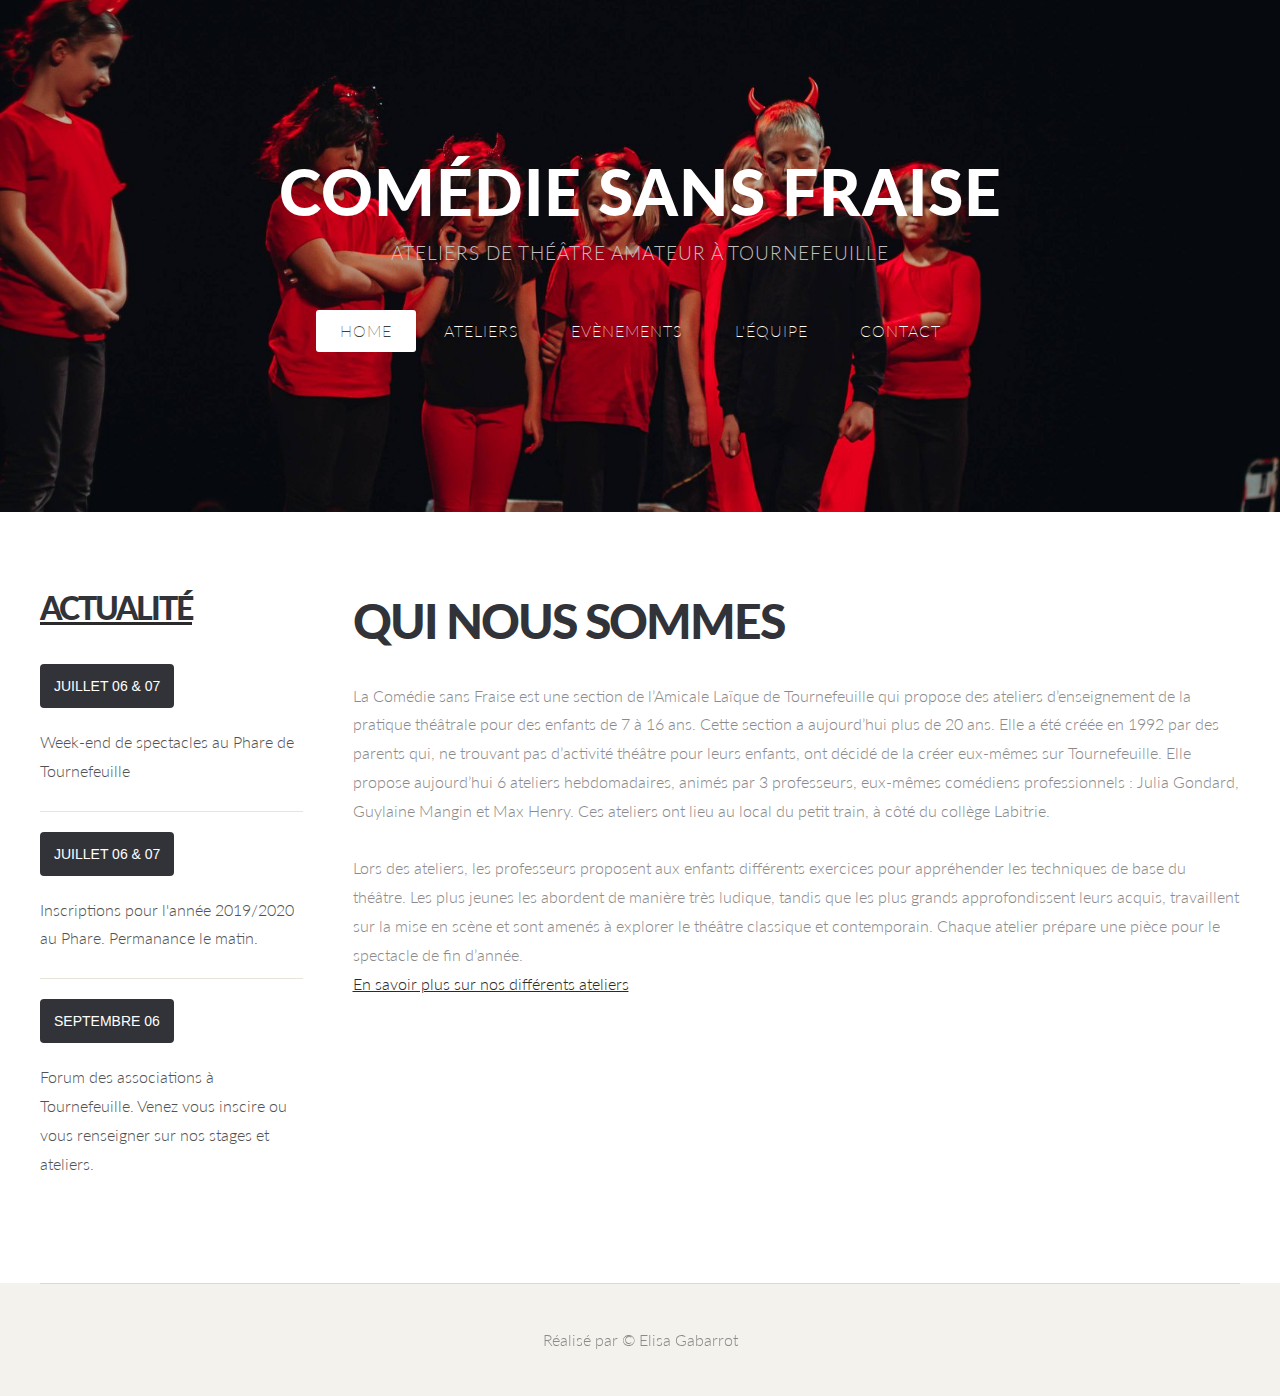
<file: index.html>
<!DOCTYPE HTML>
<!--
	Synchronous by TEMPLATED
    templated.co @templatedco
    Released for free under the Creative Commons Attribution 3.0 license (templated.co/license)
-->
<html>
	<head>
		<title>Comédie Sans Fraise</title>
		<meta http-equiv="content-type" content="text/html; charset=utf-8" />
		<meta name="description" content="" />
		<meta name="keywords" content="" />
		<link href='http://fonts.googleapis.com/css?family=Lato:300,400,700,900' rel='stylesheet' type='text/css'>
		<!--[if lte IE 8]><script src="js/html5shiv.js"></script><![endif]-->
		<script src="http://ajax.googleapis.com/ajax/libs/jquery/1.11.0/jquery.min.js"></script>
		<script src="js/skel.min.js"></script>
		<script src="js/skel-panels.min.js"></script>
		<script src="js/init.js"></script>
		<noscript>
			<link rel="stylesheet" href="css/skel-noscript.css" />
			<link rel="stylesheet" href="css/style.css" />
		</noscript>
		<!--[if lte IE 8]><link rel="stylesheet" href="css/ie/v8.css" /><![endif]-->
		<!--[if lte IE 9]><link rel="stylesheet" href="css/ie/v9.css" /><![endif]-->
	</head>
	<body class="homepage">
		<div id="wrapper">
			
			<!-- Header -->
			<div id="header">
				<div class="container"> 
					
					<!-- Logo -->
					<div id="logo">
						<h1><a href="#">Comédie Sans Fraise</a></h1>
						<span>Ateliers de théâtre amateur à Tournefeuille</span>
					</div>

					<!-- Nav -->
					<nav id="nav">
						<ul>
							<li class="active"><a href="index.html">Home</a></li>
							<li><a href="ateliers.html">Ateliers</a></li>
							<li><a href="evenements.html">Evènements</a></li>
							<li><a href="equipe.html">L'équipe</a></li>
							<li><a href="contact.html">Contact</a></li>
						</ul>
					</nav>
				</div>
			</div>
			<!-- /Header -->
			

			<!-- Actualité -->
			<div id="page">
				<div class="container">
					<div class="row">
						<div class="3u">
							<section id="sidebar1">
								<header>
									<a href="#"><h2>actualité</h2></a>	
								</header>
								<ul class="style3">
									<li class="first">
										<p class="date"><a href="#">Juillet <b>06 & 07</b></a></p>
										<p><a href="#">Week-end de spectacles au Phare de Tournefeuille</a></p>
									</li>
									<li>
										<p class="date"><a href="#">Juillet <b>06 & 07</b></a></p>
										<p><a href="#">Inscriptions pour l'année 2019/2020 au Phare. Permanance le matin.</a></p>
									</li>
									<li>
										<p class="date"><a href="#">Septembre <b>06</b></a> </p>
										<p><a href="#">Forum des associations à Tournefeuille. Venez vous inscire ou vous renseigner sur nos stages et ateliers.</a></p>
									</li>
								</ul>
							</section>
						</div>
			<!-- Actualité -->
									
						<div class="9u skel-cell-important">
							<section id="content" >
								<header>
									<h2>Qui nous sommes </h2>
								</header>
								<p>La Comédie sans Fraise est une section de l’Amicale Laïque de Tournefeuille qui propose des ateliers d’enseignement de la pratique théâtrale pour des enfants de 7 à 16 ans.
								Cette section a aujourd’hui plus de 20 ans. Elle a été créée en 1992 par des parents qui, ne trouvant pas d’activité théâtre pour leurs enfants, ont décidé de la créer eux-mêmes sur Tournefeuille.
								Elle propose aujourd’hui 6 ateliers hebdomadaires, animés par 3 professeurs, eux-mêmes comédiens professionnels : Julia Gondard, Guylaine Mangin et Max Henry.
								Ces ateliers ont lieu au local du petit train, à côté du collège Labitrie. </p>
								<p>  <br>Lors des ateliers, les professeurs proposent aux enfants différents exercices pour appréhender les techniques de base du théâtre. Les plus jeunes les abordent de manière très ludique, tandis que les plus grands approfondissent leurs acquis, travaillent sur la mise en scène et sont amenés à explorer le théâtre classique et contemporain.
								Chaque atelier prépare une pièce pour le spectacle de fin d’année. <br>
								</p>
								<p><a href="ateliers.html">En savoir plus sur nos différents ateliers</a></p>
							</section>
						</div>
					</div>

				</div>	
			</div>

	

			<!-- Copyright -->
			<div id="copyright">
				<div class="container">
					Réalisé par © Elisa Gabarrot
				</div>
			</div>
			
		</div>
	</body>
</html>
</file>
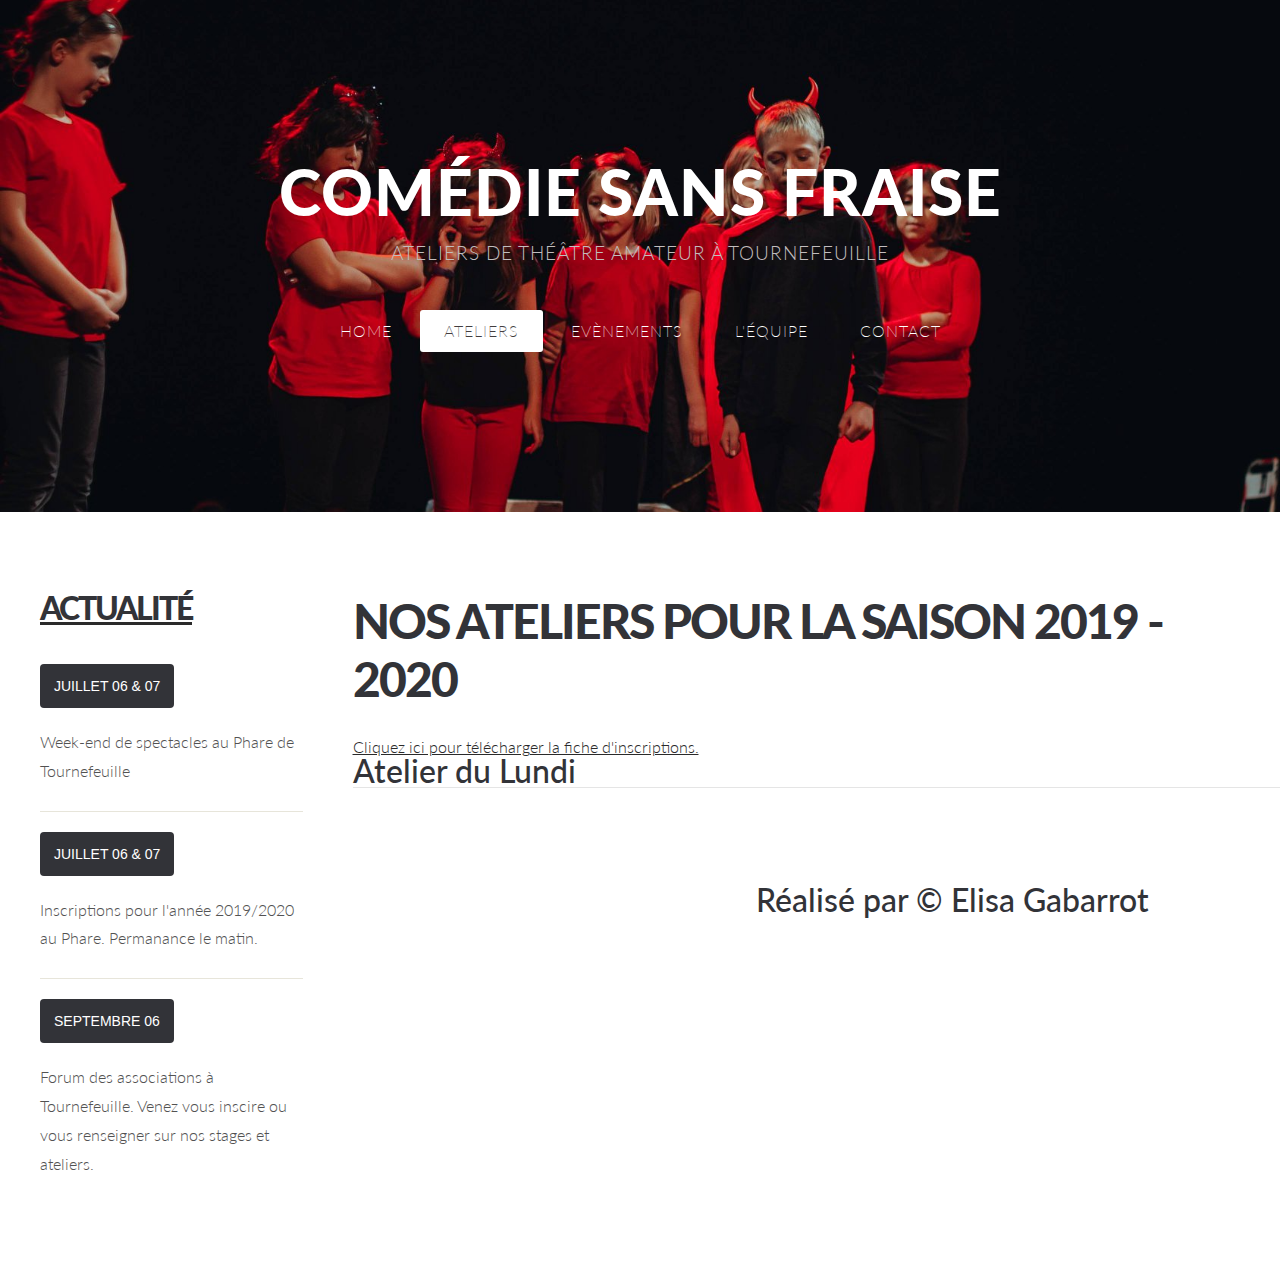
<file: ateliers.html>
<!DOCTYPE HTML>
<!--
	Synchronous by TEMPLATED
    templated.co @templatedco
    Released for free under the Creative Commons Attribution 3.0 license (templated.co/license)
-->
<html>
	<head>
		<title>Comédie Sans Fraise</title>
		<meta http-equiv="content-type" content="text/html; charset=utf-8" />
		<meta name="description" content="" />
		<meta name="keywords" content="" />
		<link href='http://fonts.googleapis.com/css?family=Lato:300,400,700,900' rel='stylesheet' type='text/css'>
		<!--[if lte IE 8]><script src="js/html5shiv.js"></script><![endif]-->
		<script src="http://ajax.googleapis.com/ajax/libs/jquery/1.11.0/jquery.min.js"></script>
		<script src="js/skel.min.js"></script>
		<script src="js/skel-panels.min.js"></script>
		<script src="js/init.js"></script>
		<noscript>
			<link rel="stylesheet" href="css/skel-noscript.css" />
			<link rel="stylesheet" href="css/style.css" />
		</noscript>
		<!--[if lte IE 8]><link rel="stylesheet" href="css/ie/v8.css" /><![endif]-->
		<!--[if lte IE 9]><link rel="stylesheet" href="css/ie/v9.css" /><![endif]-->
	</head>
	<body class="homepage">
		<div id="wrapper">

			<!-- Header -->
			<div id="header">
				<div class="container">

					<!-- Logo -->
					<div id="logo">
						<h1><a href="#">Comédie Sans Fraise</a></h1>
						<span>Ateliers de théâtre amateur à Tournefeuille</span>
					</div>

					<!-- Nav -->
					<nav id="nav">
						<ul>
							<li><a href="index.html">Home</a></li>
							<li class="active"><a href="ateliers.html">Ateliers</a></li>
							<li><a href="evenements.html">Evènements</a></li>
							<li><a href="equipe.html">L'équipe</a></li>
							<li><a href="contact.html">Contact</a></li>
						</ul>
					</nav>
				</div>
			</div>
            <!-- /Header -->

            <!-- Actualité -->
			<div id="page">
				<div class="container">
					<div class="row">
						<div class="3u">
							<section id="sidebar1">
								<header>
									<a href="#"><h2>actualité</h2></a>
								</header>
								<ul class="style3">
									<li class="first">
										<p class="date"><a href="#">Juillet <b>06 & 07</b></a></p>
										<p><a href="#">Week-end de spectacles au Phare de Tournefeuille</a></p>
									</li>
									<li>
										<p class="date"><a href="#">Juillet <b>06 & 07</b></a></p>
										<p><a href="#">Inscriptions pour l'année 2019/2020 au Phare. Permanance le matin.</a></p>
									</li>
									<li>
										<p class="date"><a href="#">Septembre <b>06</b></a> </p>
										<p><a href="#">Forum des associations à Tournefeuille. Venez vous inscire ou vous renseigner sur nos stages et ateliers.</a></p>
									</li>
								</ul>
							</section>
						</div>
            <!-- /Actualité -->

						<div class="9u skel-cell-important">
								<section id="content" >
										<header>
												<h2>Nos ateliers pour la saison 2019 - 2020 </h2>
										</header>
						<!-- Ajouter le lien pour le fichier à télécharger, une fois que je l'ai basculé avec FTP --><a href="/images/myw3schoolsimage.jpg" download>Cliquez ici pour télécharger la fiche d'inscriptions.</a>
										<h2>Atelier du Lundi<h2>

			<!-- Copyright -->
			<div id="copyright">
                    <div class="container">
                        Réalisé par © Elisa Gabarrot
                    </div>
            </div>

        </div>
    </body>
</html>
</file>
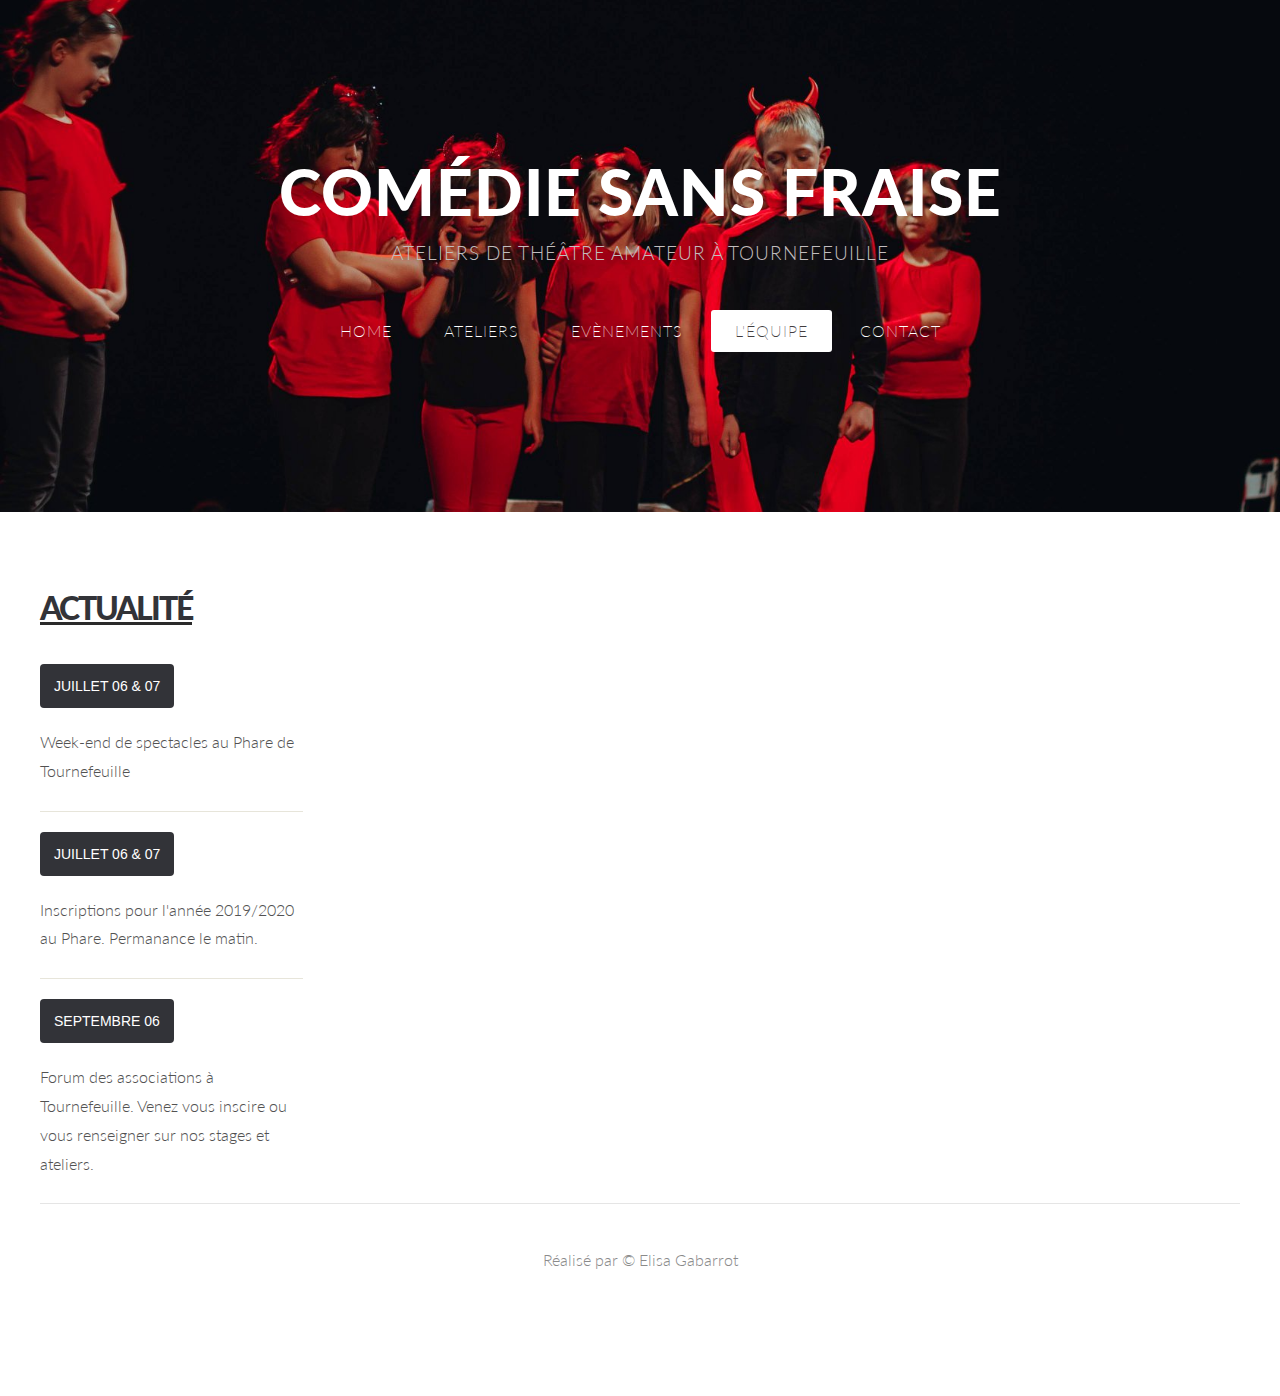
<file: equipe.html>
<!DOCTYPE HTML>
<!--
	Synchronous by TEMPLATED
    templated.co @templatedco
    Released for free under the Creative Commons Attribution 3.0 license (templated.co/license)
-->
<html>
	<head>
		<title>Comédie Sans Fraise</title>
		<meta http-equiv="content-type" content="text/html; charset=utf-8" />
		<meta name="description" content="" />
		<meta name="keywords" content="" />
		<link href='http://fonts.googleapis.com/css?family=Lato:300,400,700,900' rel='stylesheet' type='text/css'>
		<!--[if lte IE 8]><script src="js/html5shiv.js"></script><![endif]-->
		<script src="http://ajax.googleapis.com/ajax/libs/jquery/1.11.0/jquery.min.js"></script>
		<script src="js/skel.min.js"></script>
		<script src="js/skel-panels.min.js"></script>
		<script src="js/init.js"></script>
		<noscript>
			<link rel="stylesheet" href="css/skel-noscript.css" />
			<link rel="stylesheet" href="css/style.css" />
		</noscript>
		<!--[if lte IE 8]><link rel="stylesheet" href="css/ie/v8.css" /><![endif]-->
		<!--[if lte IE 9]><link rel="stylesheet" href="css/ie/v9.css" /><![endif]-->
	</head>
	<body class="homepage">
		<div id="wrapper">
			
			<!-- Header -->
			<div id="header">
				<div class="container"> 
					
					<!-- Logo -->
					<div id="logo">
						<h1><a href="#">Comédie Sans Fraise</a></h1>
						<span>Ateliers de théâtre amateur à Tournefeuille</span>
					</div>

					<!-- Nav -->
					<nav id="nav">
						<ul>
							<li><a href="index.html">Home</a></li>
							<li><a href="ateliers.html">Ateliers</a></li>
							<li><a href="evenements.html">Evènements</a></li>
							<li  class="active"><a href="equipe.html">L'équipe</a></li>
							<li><a href="contact.html">Contact</a></li>
						</ul>
					</nav>
				</div>
			</div>
            <!-- /Header -->
            
            <!-- Actualité -->
			<div id="page">
				<div class="container">
					<div class="row">
						<div class="3u">
							<section id="sidebar1">
								<header>
									<a href="#"><h2>actualité</h2></a>	
								</header>
								<ul class="style3">
									<li class="first">
										<p class="date"><a href="#">Juillet <b>06 & 07</b></a></p>
										<p><a href="#">Week-end de spectacles au Phare de Tournefeuille</a></p>
									</li>
									<li>
										<p class="date"><a href="#">Juillet <b>06 & 07</b></a></p>
										<p><a href="#">Inscriptions pour l'année 2019/2020 au Phare. Permanance le matin.</a></p>
									</li>
									<li>
										<p class="date"><a href="#">Septembre <b>06</b></a> </p>
										<p><a href="#">Forum des associations à Tournefeuille. Venez vous inscire ou vous renseigner sur nos stages et ateliers.</a></p>
									</li>
								</ul>
							</section>
						</div>
            <!-- /Actualité -->



            
			<!-- Copyright -->
			<div id="copyright">
                    <div class="container">
                        Réalisé par © Elisa Gabarrot
                    </div>
            </div>
                
        </div>
    </body>
</html>
</file>
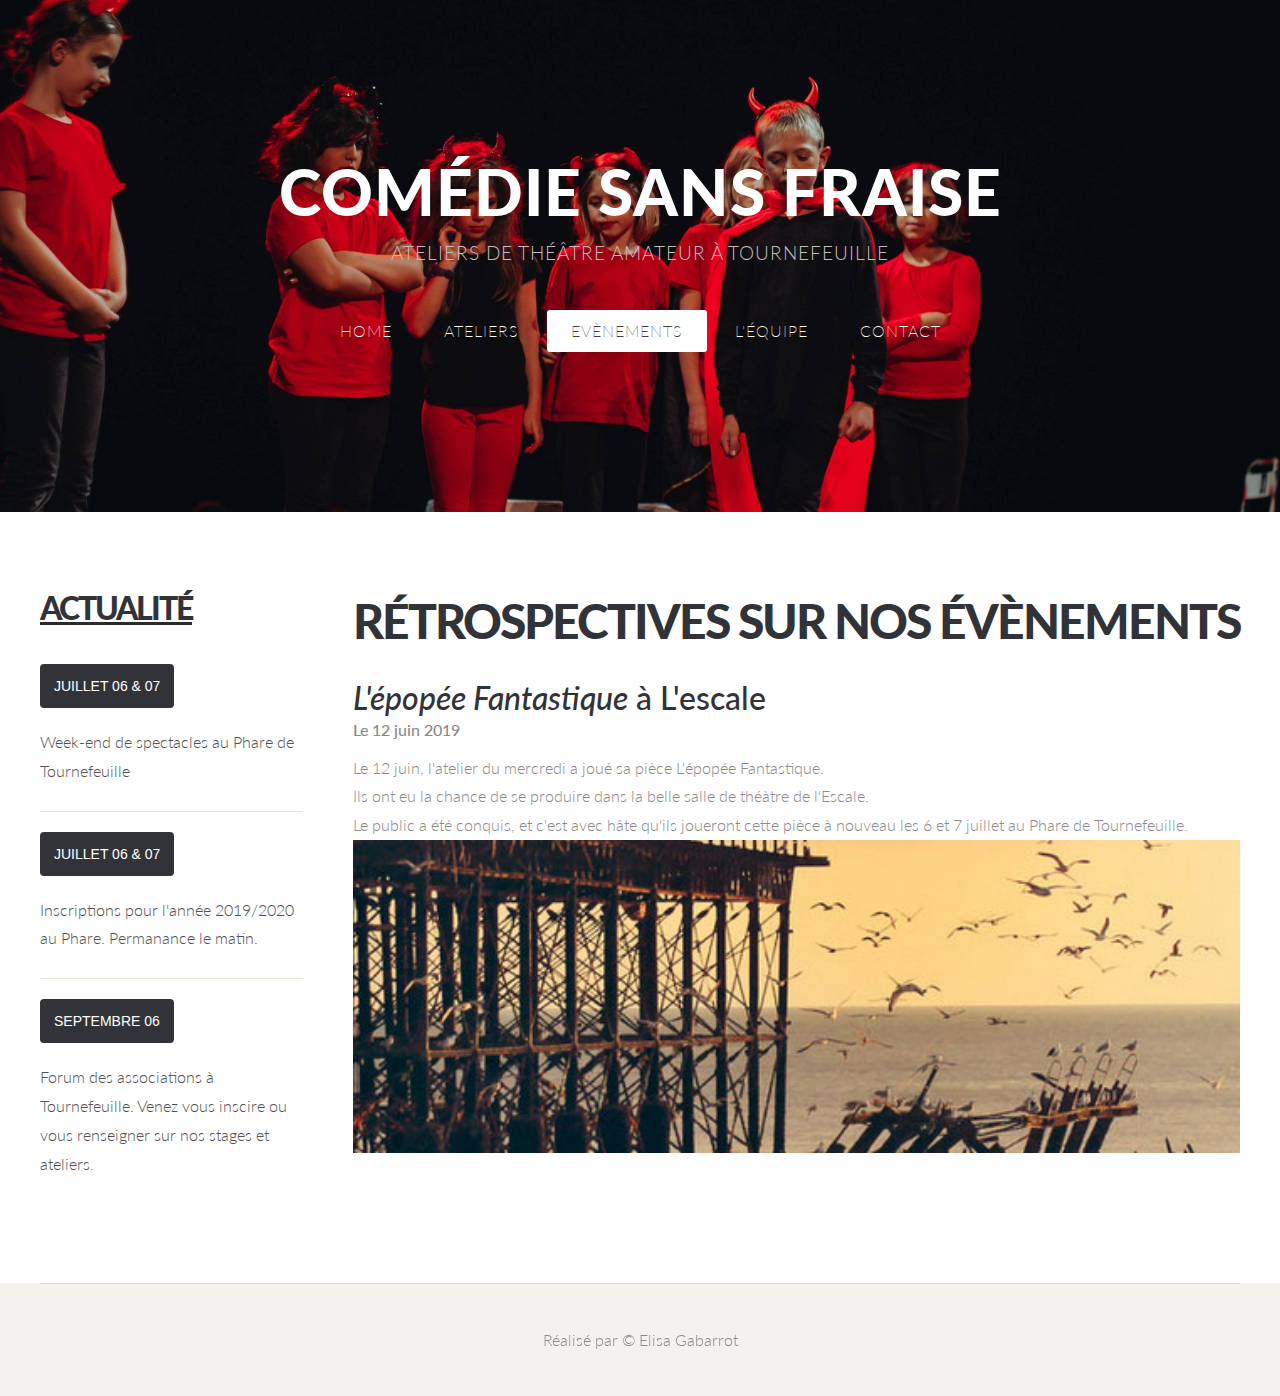
<file: evenements.html>
<!DOCTYPE HTML>
<!--
	Synchronous by TEMPLATED
    templated.co @templatedco
    Released for free under the Creative Commons Attribution 3.0 license (templated.co/license)
-->
<html>
	<head>
		<title>Comédie Sans Fraise</title>
		<meta http-equiv="content-type" content="text/html; charset=utf-8" />
		<meta name="description" content="" />
		<meta name="keywords" content="" />
		<link href='http://fonts.googleapis.com/css?family=Lato:300,400,700,900' rel='stylesheet' type='text/css'>
		<!--[if lte IE 8]><script src="js/html5shiv.js"></script><![endif]-->
		<script src="http://ajax.googleapis.com/ajax/libs/jquery/1.11.0/jquery.min.js"></script>
		<script src="js/skel.min.js"></script>
		<script src="js/skel-panels.min.js"></script>
		<script src="js/init.js"></script>
		<noscript>
			<link rel="stylesheet" href="css/skel-noscript.css" />
			<link rel="stylesheet" href="css/style.css" />
		</noscript>
		<!--[if lte IE 8]><link rel="stylesheet" href="css/ie/v8.css" /><![endif]-->
		<!--[if lte IE 9]><link rel="stylesheet" href="css/ie/v9.css" /><![endif]-->
	</head>
	<body class="homepage">
		<div id="wrapper">
			
			<!-- Header -->
			<div id="header">
				<div class="container"> 
					
					<!-- Logo -->
					<div id="logo">
						<h1><a href="#">Comédie Sans Fraise</a></h1>
						<span>Ateliers de théâtre amateur à Tournefeuille</span>
					</div>

					<!-- Nav -->
					<nav id="nav">
						<ul>
							<li><a href="index.html">Home</a></li>
							<li><a href="ateliers.html">Ateliers</a></li>
							<li class="active"><a href="evenements.html">Evènements</a></li>
							<li><a href="equipe.html">L'équipe</a></li>
							<li><a href="contact.html">Contact</a></li>
						</ul>
					</nav>
				</div>
			</div>
            <!-- /Header -->
			
			
            <!-- Actualité -->
			<div id="page">
				<div class="container">
					<div class="row">
						<div class="3u">
							<section id="sidebar1">
								<header>
									<a href="#"><h2>actualité</h2></a>	
								</header>
								<ul class="style3">
									<li class="first">
										<p class="date"><a href="#">Juillet <b>06 & 07</b></a></p>
										<p><a href="#">Week-end de spectacles au Phare de Tournefeuille</a></p>
									</li>
									<li>
										<p class="date"><a href="#">Juillet <b>06 & 07</b></a></p>
										<p><a href="#">Inscriptions pour l'année 2019/2020 au Phare. Permanance le matin.</a></p>
									</li>
									<li>
										<p class="date"><a href="#">Septembre <b>06</b></a> </p>
										<p><a href="#">Forum des associations à Tournefeuille. Venez vous inscire ou vous renseigner sur nos stages et ateliers.</a></p>
									</li>
								</ul>
							</section>
						</div>
            <!-- /Actualité -->

                        <div class="9u skel-cell-important">
                            <section id="content" >
                                <header>
                                    <h2>Rétrospectives sur nos évènements</h2>
								</header>
								<h2><span class="italique">L'épopée Fantastique</span> à L'escale</i></h2>
								<h3>Le 12 juin 2019</h3>

								<p>Le 12 juin, l'atelier du mercredi a joué sa pièce L'épopée Fantastique. </p>
								<p>Ils ont eu la chance de se produire dans la belle salle de théàtre de l'Escale.</p>
								<p>Le public a été conquis, et c'est avec hâte qu'ils joueront cette pièce à nouveau les 6 et 7 juillet au Phare de Tournefeuille.</p>

								<div> <a href="#" class="image featured"><img src="images/pics02.jpg" alt=""></a> </div>

                            </section>
                        </div>
                    </div>
                </div>	
            </div>


			<!-- Copyright -->
			<div id="copyright">
				<div class="container">
					Réalisé par © Elisa Gabarrot
				</div>
            </div>
                
        </div>
    </body>
</html>
</file>
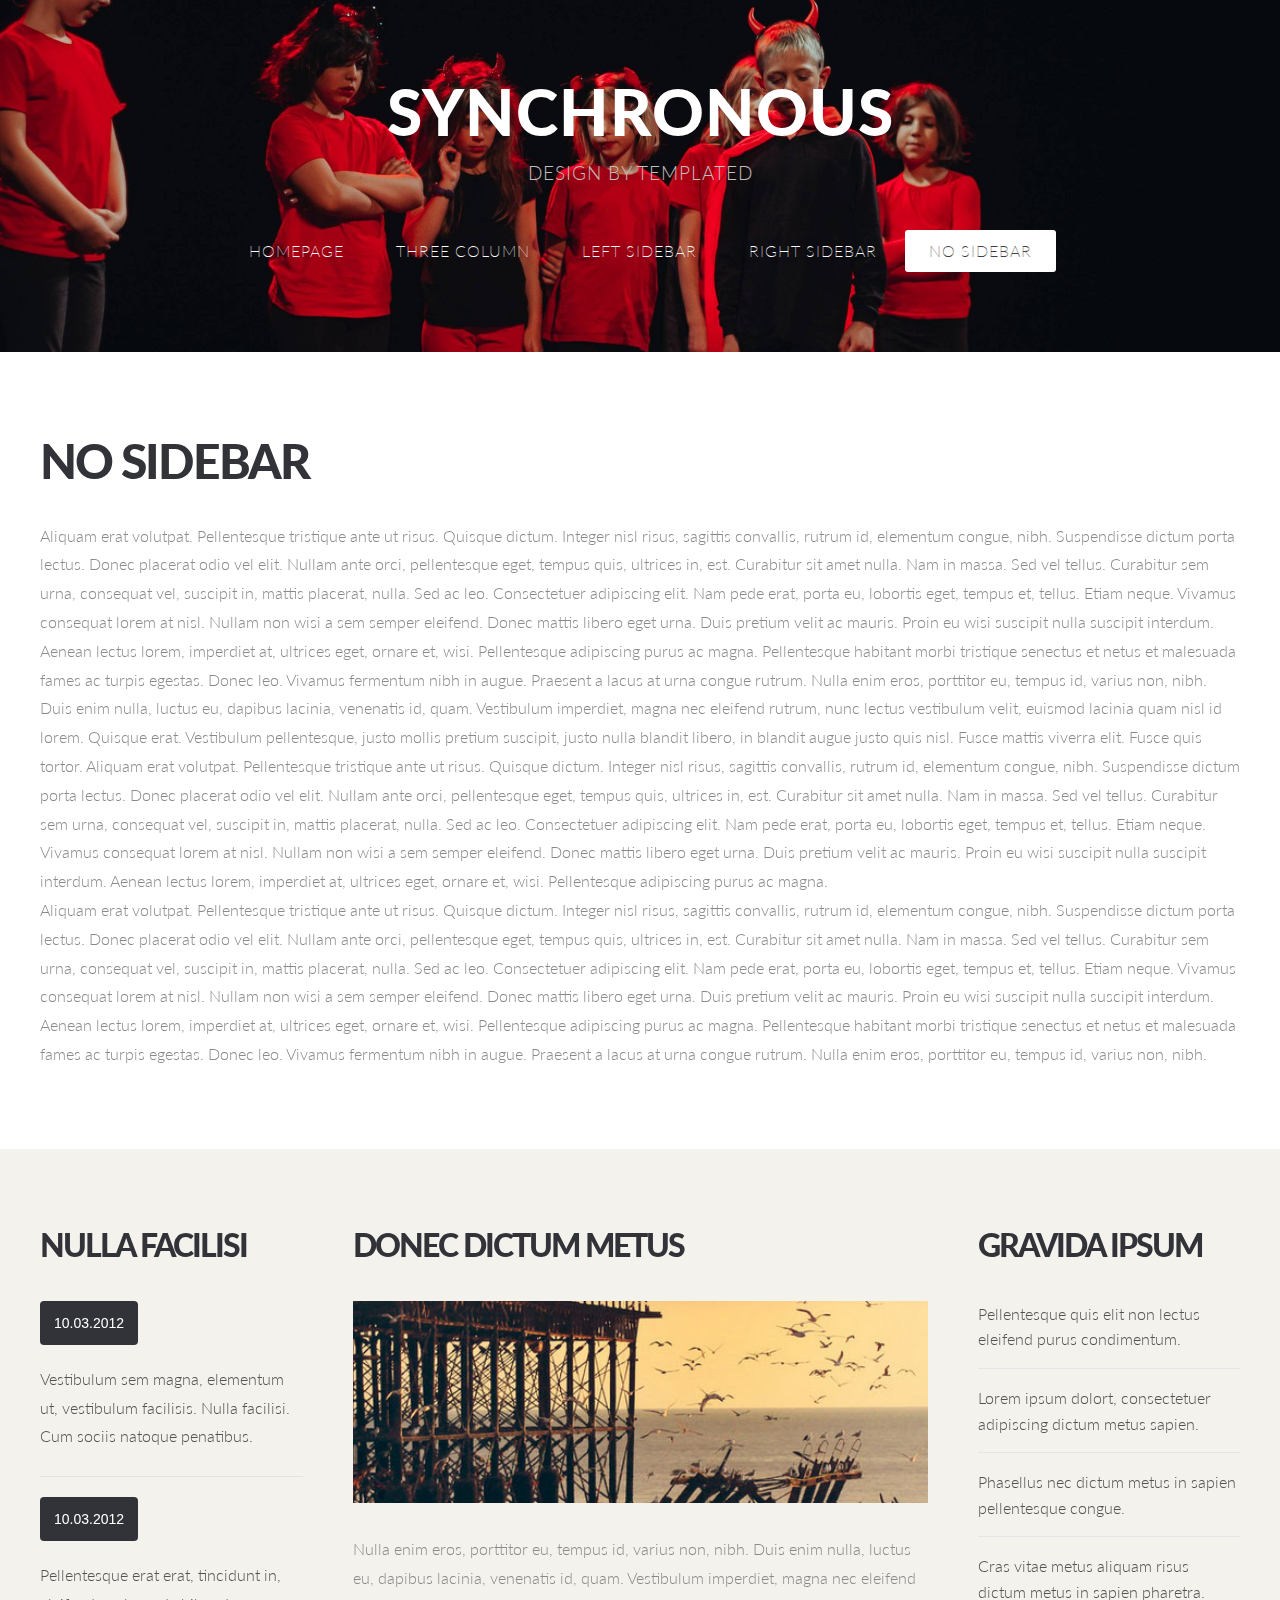
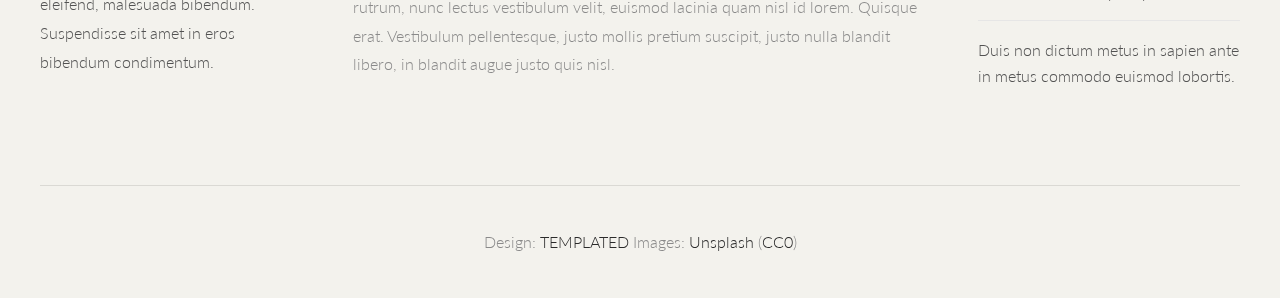
<file: onecolumn.html>
<!DOCTYPE HTML>
<!--
	Synchronous by TEMPLATED
    templated.co @templatedco
    Released for free under the Creative Commons Attribution 3.0 license (templated.co/license)
-->
<html>
	<head>
		<title>Synchronous by TEMPLATED</title>
		<meta http-equiv="content-type" content="text/html; charset=utf-8" />
		<meta name="description" content="" />
		<meta name="keywords" content="" />
		<link href='http://fonts.googleapis.com/css?family=Lato:300,400,700,900' rel='stylesheet' type='text/css'>
		<!--[if lte IE 8]><script src="js/html5shiv.js"></script><![endif]-->
		<script src="http://ajax.googleapis.com/ajax/libs/jquery/1.11.0/jquery.min.js"></script>
		<script src="js/skel.min.js"></script>
		<script src="js/skel-panels.min.js"></script>
		<script src="js/init.js"></script>
		<noscript>
			<link rel="stylesheet" href="css/skel-noscript.css" />
			<link rel="stylesheet" href="css/style.css" />
		</noscript>
		<!--[if lte IE 8]><link rel="stylesheet" href="css/ie/v8.css" /><![endif]-->
		<!--[if lte IE 9]><link rel="stylesheet" href="css/ie/v9.css" /><![endif]-->
	</head>
	<body>
		<div id="wrapper">
			
			<!-- Header -->
			<div id="header">
				<div class="container"> 
					
					<!-- Logo -->
					<div id="logo">
						<h1><a href="#">Synchronous</a></h1>
						<span>Design by TEMPLATED</span>
					</div>
					
					<!-- Nav -->
					<nav id="nav">
						<ul>
							<li><a href="index.html">Homepage</a></li>
							<li><a href="threecolumn.html">Three Column</a></li>
							<li><a href="twocolumn1.html">Left Sidebar</a></li>
							<li><a href="twocolumn2.html">Right Sidebar</a></li>
							<li class="active"><a href="onecolumn.html">No Sidebar</a></li>
						</ul>
					</nav>
				</div>
			</div>
			<!-- /Header -->
			
			<div id="page">
				<div class="container">
					<div class="row">
						<div class="12u">
							<section id="content" >
								<header>
									<h2>No Sidebar</h2>
								</header>
								<p>Aliquam erat volutpat. Pellentesque tristique ante ut risus. Quisque dictum. Integer nisl risus, sagittis convallis, rutrum id, elementum congue, nibh. Suspendisse dictum porta lectus. Donec placerat odio vel elit. Nullam ante orci, pellentesque eget, tempus quis, ultrices in, est. Curabitur sit amet nulla. Nam in massa. Sed vel tellus. Curabitur sem urna, consequat vel, suscipit in, mattis placerat, nulla. Sed ac leo. Consectetuer adipiscing elit. Nam pede erat, porta eu, lobortis eget, tempus et, tellus. Etiam neque. Vivamus consequat lorem at nisl. Nullam non wisi a sem semper eleifend. Donec mattis libero eget urna. Duis pretium velit ac mauris. Proin eu wisi suscipit nulla suscipit interdum. Aenean lectus lorem, imperdiet at, ultrices eget, ornare et, wisi. Pellentesque adipiscing purus ac magna. Pellentesque habitant morbi tristique senectus et netus et malesuada fames ac turpis egestas. Donec leo. Vivamus fermentum nibh in augue. Praesent a lacus at urna congue rutrum. Nulla enim eros, porttitor eu, tempus id, varius non, nibh. </p>
								<p>Duis enim nulla, luctus eu, dapibus lacinia, venenatis id, quam. Vestibulum imperdiet, magna nec eleifend rutrum, nunc lectus vestibulum velit, euismod lacinia quam nisl id lorem. Quisque erat. Vestibulum pellentesque, justo mollis pretium suscipit, justo nulla blandit libero, in blandit augue justo quis nisl. Fusce mattis viverra elit. Fusce quis tortor. Aliquam erat volutpat. Pellentesque tristique ante ut risus. Quisque dictum. Integer nisl risus, sagittis convallis, rutrum id, elementum congue, nibh. Suspendisse dictum porta lectus. Donec placerat odio vel elit. Nullam ante orci, pellentesque eget, tempus quis, ultrices in, est. Curabitur sit amet nulla. Nam in massa. Sed vel tellus. Curabitur sem urna, consequat vel, suscipit in, mattis placerat, nulla. Sed ac leo. Consectetuer adipiscing elit. Nam pede erat, porta eu, lobortis eget, tempus et, tellus. Etiam neque. Vivamus consequat lorem at nisl. Nullam non wisi a sem semper eleifend. Donec mattis libero eget urna. Duis pretium velit ac mauris. Proin eu wisi suscipit nulla suscipit interdum. Aenean lectus lorem, imperdiet at, ultrices eget, ornare et, wisi. Pellentesque adipiscing purus ac magna. </p>
								<p>Aliquam erat volutpat. Pellentesque tristique ante ut risus. Quisque dictum. Integer nisl risus, sagittis convallis, rutrum id, elementum congue, nibh. Suspendisse dictum porta lectus. Donec placerat odio vel elit. Nullam ante orci, pellentesque eget, tempus quis, ultrices in, est. Curabitur sit amet nulla. Nam in massa. Sed vel tellus. Curabitur sem urna, consequat vel, suscipit in, mattis placerat, nulla. Sed ac leo. Consectetuer adipiscing elit. Nam pede erat, porta eu, lobortis eget, tempus et, tellus. Etiam neque. Vivamus consequat lorem at nisl. Nullam non wisi a sem semper eleifend. Donec mattis libero eget urna. Duis pretium velit ac mauris. Proin eu wisi suscipit nulla suscipit interdum. Aenean lectus lorem, imperdiet at, ultrices eget, ornare et, wisi. Pellentesque adipiscing purus ac magna. Pellentesque habitant morbi tristique senectus et netus et malesuada fames ac turpis egestas. Donec leo. Vivamus fermentum nibh in augue. Praesent a lacus at urna congue rutrum. Nulla enim eros, porttitor eu, tempus id, varius non, nibh. </p>
							</section>
						</div>
					</div>

				</div>	
			</div>


			<!-- Footer -->
			<div id="footer">
				<div class="container">
					<div class="row">
						<div class="3u">
							<section id="box1">
								<header>
									<h2>Nulla facilisi</h2>
								</header>
								<ul class="style3">
									<li class="first">
										<p class="date"><a href="#">10.03.2012</a></p>
										<p><a href="#">Vestibulum sem magna, elementum ut, vestibulum facilisis. Nulla facilisi. Cum sociis natoque penatibus.</a></p>
									</li>
									<li>
										<p class="date"><a href="#">10.03.2012</a></p>
										<p><a href="#">Pellentesque erat erat, tincidunt in, eleifend, malesuada bibendum. Suspendisse sit amet  in eros bibendum condimentum. </a> </p>
									</li>
								</ul>
							</section>
						</div>
						<div class="6u">
							<section id="box2">
								<header>
									<h2>Donec dictum metus</h2>
								</header>
								<div> <a href="#" class="image full"><img src="images/pics02.jpg" alt=""></a> </div>
								<p>Nulla enim eros, porttitor eu, tempus id, varius non, nibh. Duis enim nulla, luctus eu, dapibus lacinia, venenatis id, quam. Vestibulum imperdiet, magna nec eleifend rutrum, nunc lectus vestibulum velit, euismod lacinia quam nisl id lorem. Quisque erat. Vestibulum pellentesque, justo mollis pretium suscipit, justo nulla blandit libero, in blandit augue justo quis nisl.</p>
							</section>
						</div>
						<div class="3u">
							<section id="box3">
								<header>
									<h2>Gravida ipsum</h2>
								</header>
								<ul class="style1">
									<li class="first"><a href="#">Pellentesque quis elit non lectus eleifend purus condimentum.</a></li>
									<li><a href="#">Lorem ipsum dolort, consectetuer adipiscing dictum metus sapien.</a></li>
									<li><a href="#">Phasellus nec dictum metus in sapien pellentesque congue.</a></li>
									<li><a href="#">Cras vitae metus aliquam risus dictum metus in sapien pharetra.</a></li>
									<li><a href="#">Duis non dictum metus in sapien ante in metus commodo euismod lobortis.</a></li>
								</ul>
							</section>
						</div>
					</div>
				</div>
			</div>

			<!-- Copyright -->
			<div id="copyright">
				<div class="container">
					Design: <a href="http://templated.co">TEMPLATED</a> Images: <a href="http://unsplash.com">Unsplash</a> (<a href="http://unsplash.com/cc0">CC0</a>)
				</div>
			</div>
			
		</div>
	</body>
</html>
</file>
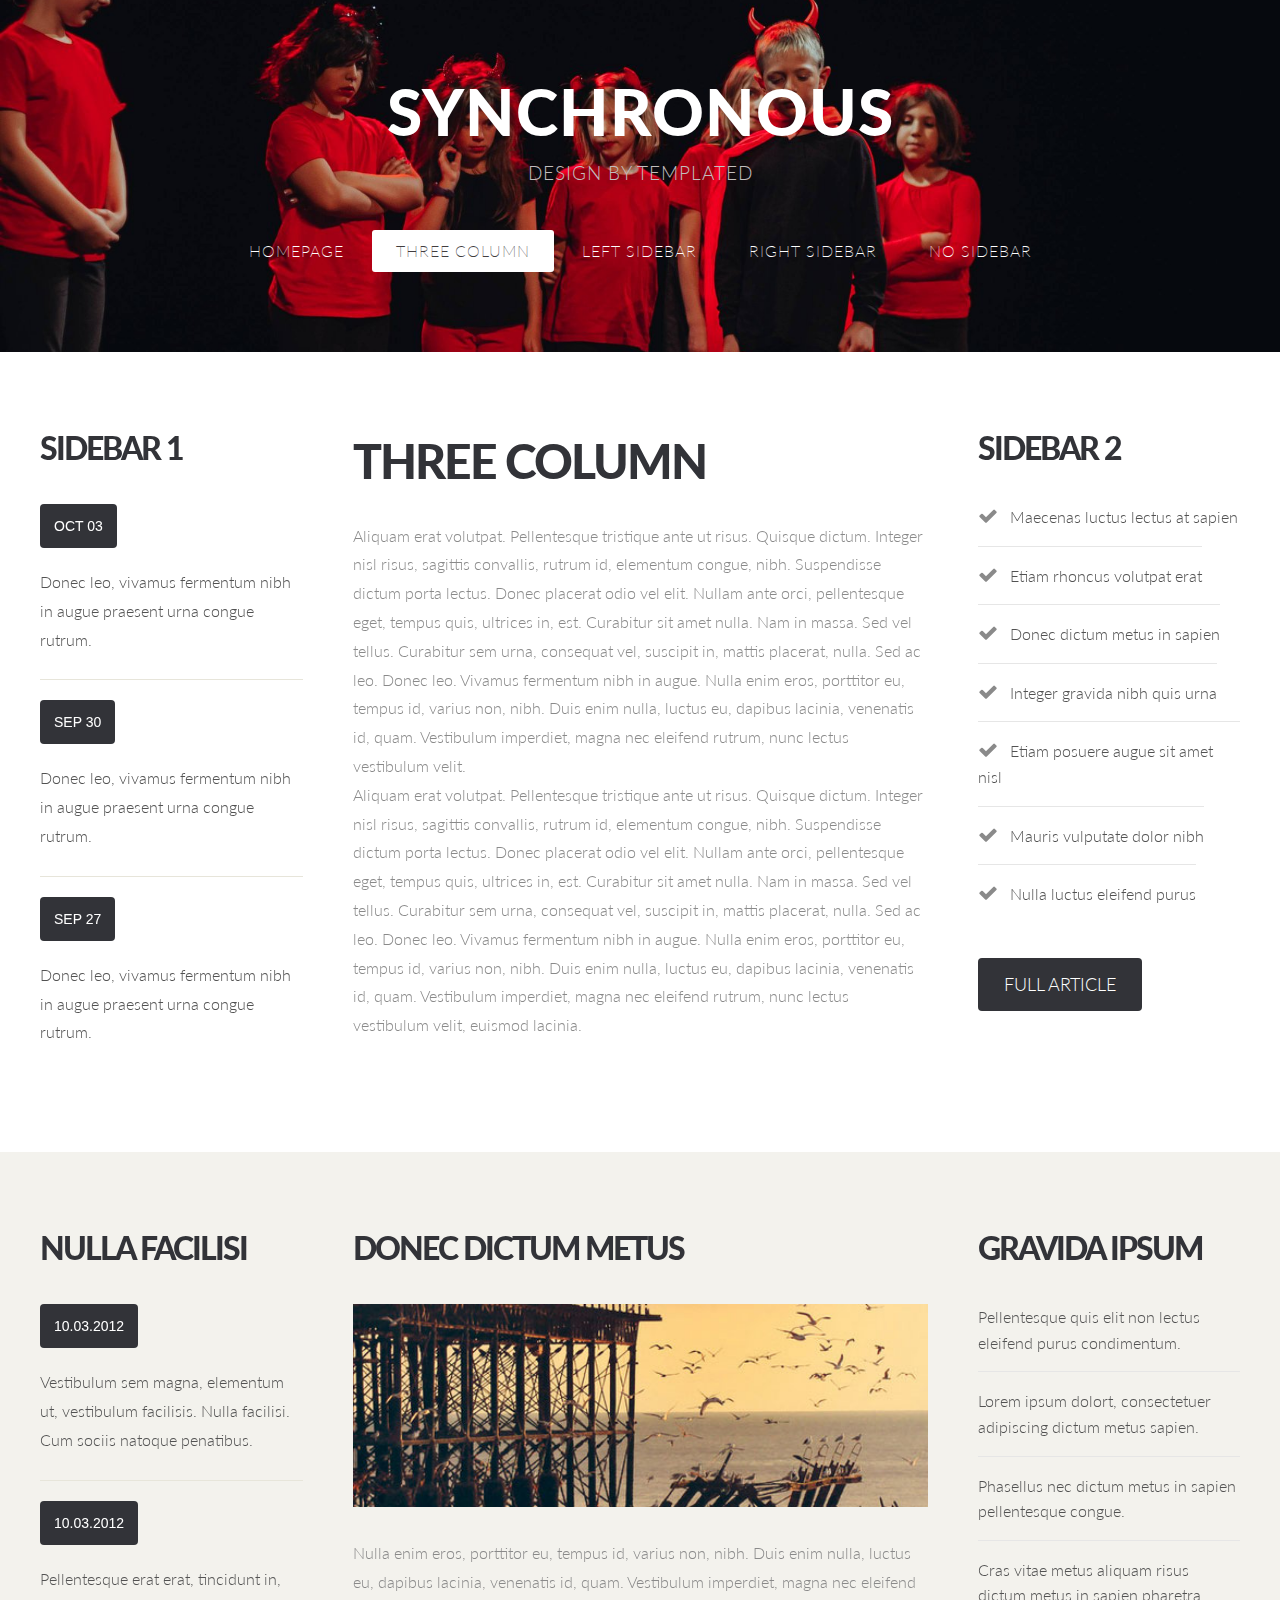
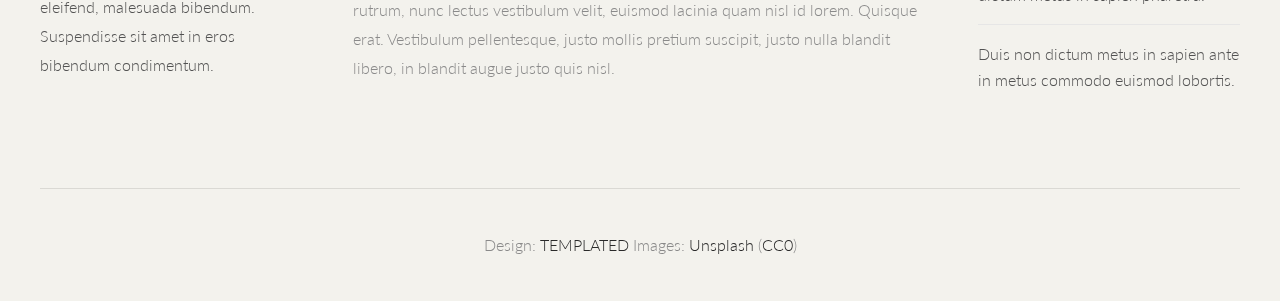
<file: threecolumn.html>
<!DOCTYPE HTML>
<!--
	Synchronous by TEMPLATED
    templated.co @templatedco
    Released for free under the Creative Commons Attribution 3.0 license (templated.co/license)
-->
<html>
	<head>
		<title>Synchronous by TEMPLATED</title>
		<meta http-equiv="content-type" content="text/html; charset=utf-8" />
		<meta name="description" content="" />
		<meta name="keywords" content="" />
		<link href='http://fonts.googleapis.com/css?family=Lato:300,400,700,900' rel='stylesheet' type='text/css'>
		<!--[if lte IE 8]><script src="js/html5shiv.js"></script><![endif]-->
		<script src="http://ajax.googleapis.com/ajax/libs/jquery/1.11.0/jquery.min.js"></script>
		<script src="js/skel.min.js"></script>
		<script src="js/skel-panels.min.js"></script>
		<script src="js/init.js"></script>
		<noscript>
			<link rel="stylesheet" href="css/skel-noscript.css" />
			<link rel="stylesheet" href="css/style.css" />
		</noscript>
		<!--[if lte IE 8]><link rel="stylesheet" href="css/ie/v8.css" /><![endif]-->
		<!--[if lte IE 9]><link rel="stylesheet" href="css/ie/v9.css" /><![endif]-->
	</head>
	<body>
		<div id="wrapper">
			
			<!-- Header -->
			<div id="header">
				<div class="container"> 
					
					<!-- Logo -->
					<div id="logo">
						<h1><a href="#">Synchronous</a></h1>
						<span>Design by TEMPLATED</span>
					</div>
					
					<!-- Nav -->
					<nav id="nav">
						<ul>
							<li><a href="index.html">Homepage</a></li>
							<li class="active"><a href="threecolumn.html">Three Column</a></li>
							<li><a href="twocolumn1.html">Left Sidebar</a></li>
							<li><a href="twocolumn2.html">Right Sidebar</a></li>
							<li><a href="onecolumn.html">No Sidebar</a></li>
						</ul>
					</nav>
				</div>
			</div>
			<!-- /Header -->
			
			<div id="page">
				<div class="container">
					<div class="row">
						<div class="3u">
							<section id="sidebar1">
								<header>
									<h2>Sidebar 1</h2>
								</header>
								<ul class="style3">
									<li class="first">
										<p class="date"><a href="#">Oct <b>03</b></a></p>
										<p><a href="#">Donec leo, vivamus fermentum nibh in augue praesent urna congue rutrum. </a></p>
									</li>
									<li>
										<p class="date"><a href="#">Sep <b>30</b></a></p>
										<p><a href="#">Donec leo, vivamus fermentum nibh in augue praesent urna congue rutrum.</a></p>
									</li>
									<li>
										<p class="date"><a href="#">Sep <b>27</b></a> </p>
										<p><a href="#">Donec leo, vivamus fermentum nibh in augue praesent urna congue rutrum.</a></p>
									</li>
								</ul>
							</section>
						</div>
						<div class="6u skel-cell-important">
							<section id="content" >
								<header>
									<h2>Three Column</h2>
								</header>
								<p>Aliquam erat volutpat. Pellentesque tristique ante ut risus. Quisque dictum. Integer nisl risus, sagittis convallis, rutrum id, elementum congue, nibh. Suspendisse dictum porta lectus. Donec placerat odio vel elit. Nullam ante orci, pellentesque eget, tempus quis, ultrices in, est. Curabitur sit amet nulla. Nam in massa. Sed vel tellus. Curabitur sem urna, consequat vel, suscipit in, mattis placerat, nulla. Sed ac leo. Donec leo. Vivamus fermentum nibh in augue. Nulla enim eros, porttitor eu, tempus id, varius non, nibh. Duis enim nulla, luctus eu, dapibus lacinia, venenatis id, quam. Vestibulum imperdiet, magna nec eleifend rutrum, nunc lectus vestibulum velit.</p>
								<p>Aliquam erat volutpat. Pellentesque tristique ante ut risus. Quisque dictum. Integer nisl risus, sagittis convallis, rutrum id, elementum congue, nibh. Suspendisse dictum porta lectus. Donec placerat odio vel elit. Nullam ante orci, pellentesque eget, tempus quis, ultrices in, est. Curabitur sit amet nulla. Nam in massa. Sed vel tellus. Curabitur sem urna, consequat vel, suscipit in, mattis placerat, nulla. Sed ac leo. Donec leo. Vivamus fermentum nibh in augue. Nulla enim eros, porttitor eu, tempus id, varius non, nibh. Duis enim nulla, luctus eu, dapibus lacinia, venenatis id, quam. Vestibulum imperdiet, magna nec eleifend rutrum, nunc lectus vestibulum velit, euismod lacinia.<br>
								</p>
							</section>
						</div>
						<div class="3u">
							<section id="sidebard2">
								<header>
									<h2>Sidebar 2</h2>
								</header>
								<ul class="style1">
									<li class="first"><span class="fa fa-check"></span><a href="#">Maecenas luctus lectus at sapien</a></li>
									<li><span class="fa fa-check"></span><a href="#">Etiam rhoncus volutpat erat</a></li>
									<li><span class="fa fa-check"></span><a href="#">Donec dictum metus in sapien</a></li>
									<li><span class="fa fa-check"></span><a href="#">Integer gravida nibh quis urna</a></li>
									<li><span class="fa fa-check"></span><a href="#">Etiam posuere augue sit amet nisl</a></li>
									<li><span class="fa fa-check"></span><a href="#">Mauris vulputate dolor nibh</a></li>
									<li><span class="fa fa-check"></span><a href="#">Nulla luctus eleifend purus</a></li>
								</ul>
								<a href="#" class="button">Full Article</a>
							</section>
						</div>
					</div>

				</div>	
			</div>


			<!-- Footer -->
			<div id="footer">
				<div class="container">
					<div class="row">
						<div class="3u">
							<section id="box1">
								<header>
									<h2>Nulla facilisi</h2>
								</header>
								<ul class="style3">
									<li class="first">
										<p class="date"><a href="#">10.03.2012</a></p>
										<p><a href="#">Vestibulum sem magna, elementum ut, vestibulum facilisis. Nulla facilisi. Cum sociis natoque penatibus.</a></p>
									</li>
									<li>
										<p class="date"><a href="#">10.03.2012</a></p>
										<p><a href="#">Pellentesque erat erat, tincidunt in, eleifend, malesuada bibendum. Suspendisse sit amet  in eros bibendum condimentum. </a> </p>
									</li>
								</ul>
							</section>
						</div>
						<div class="6u">
							<section id="box2">
								<header>
									<h2>Donec dictum metus</h2>
								</header>
								<div> <a href="#" class="image full"><img src="images/pics02.jpg" alt=""></a> </div>
								<p>Nulla enim eros, porttitor eu, tempus id, varius non, nibh. Duis enim nulla, luctus eu, dapibus lacinia, venenatis id, quam. Vestibulum imperdiet, magna nec eleifend rutrum, nunc lectus vestibulum velit, euismod lacinia quam nisl id lorem. Quisque erat. Vestibulum pellentesque, justo mollis pretium suscipit, justo nulla blandit libero, in blandit augue justo quis nisl.</p>
							</section>
						</div>
						<div class="3u">
							<section id="box3">
								<header>
									<h2>Gravida ipsum</h2>
								</header>
								<ul class="style1">
									<li class="first"><a href="#">Pellentesque quis elit non lectus eleifend purus condimentum.</a></li>
									<li><a href="#">Lorem ipsum dolort, consectetuer adipiscing dictum metus sapien.</a></li>
									<li><a href="#">Phasellus nec dictum metus in sapien pellentesque congue.</a></li>
									<li><a href="#">Cras vitae metus aliquam risus dictum metus in sapien pharetra.</a></li>
									<li><a href="#">Duis non dictum metus in sapien ante in metus commodo euismod lobortis.</a></li>
								</ul>
							</section>
						</div>
					</div>
				</div>
			</div>

			<!-- Copyright -->
			<div id="copyright">
				<div class="container">
					Design: <a href="http://templated.co">TEMPLATED</a> Images: <a href="http://unsplash.com">Unsplash</a> (<a href="http://unsplash.com/cc0">CC0</a>)
				</div>
			</div>
			
		</div>
	</body>
</html>
</file>
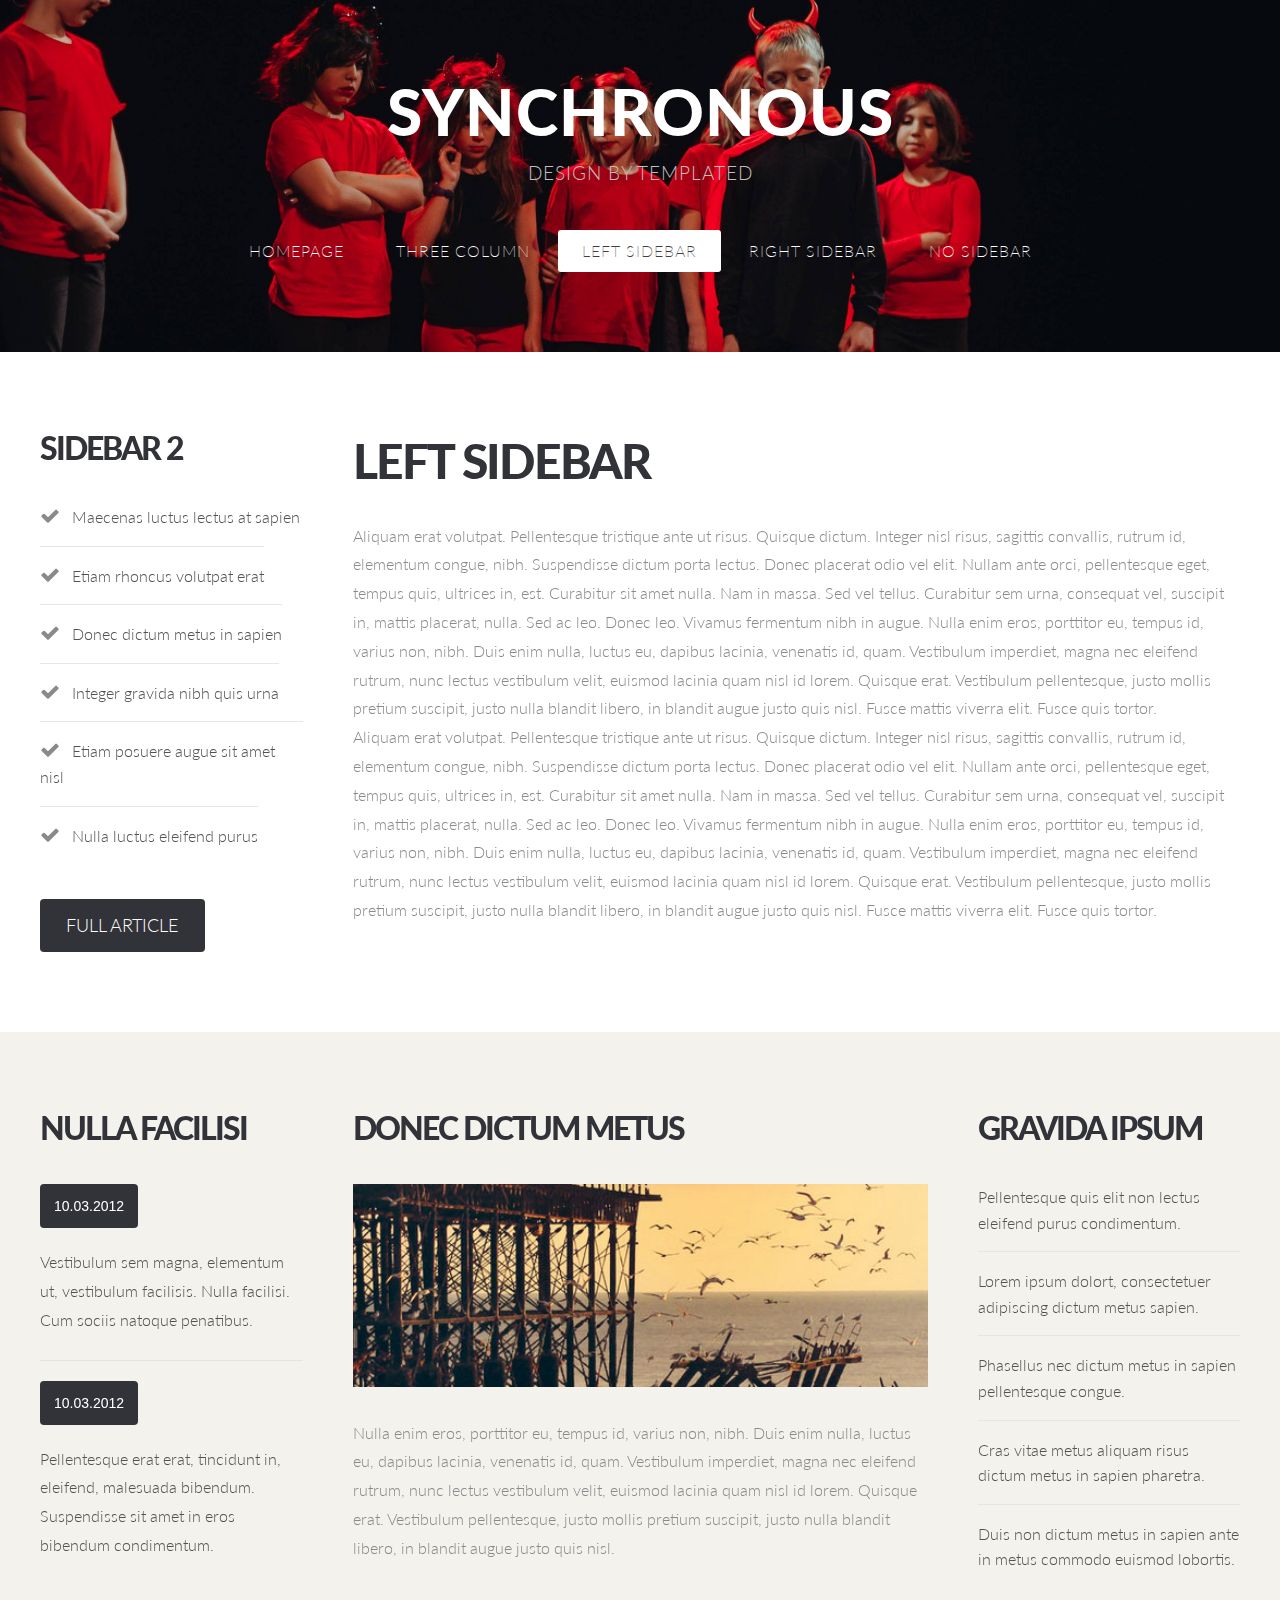
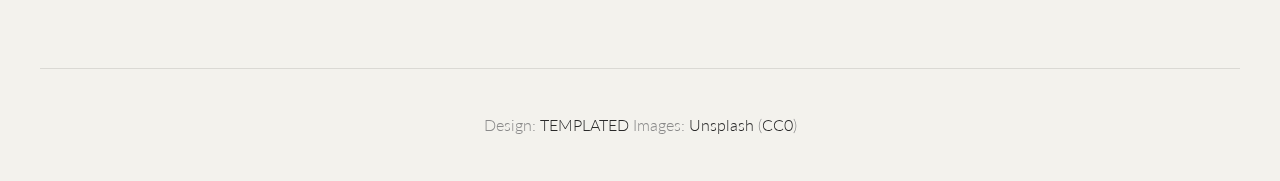
<file: twocolumn1.html>
<!DOCTYPE HTML>
<!--
	Synchronous by TEMPLATED
    templated.co @templatedco
    Released for free under the Creative Commons Attribution 3.0 license (templated.co/license)
-->
<html>
	<head>
		<title>Synchronous by TEMPLATED</title>
		<meta http-equiv="content-type" content="text/html; charset=utf-8" />
		<meta name="description" content="" />
		<meta name="keywords" content="" />
		<link href='http://fonts.googleapis.com/css?family=Lato:300,400,700,900' rel='stylesheet' type='text/css'>
		<!--[if lte IE 8]><script src="js/html5shiv.js"></script><![endif]-->
		<script src="http://ajax.googleapis.com/ajax/libs/jquery/1.11.0/jquery.min.js"></script>
		<script src="js/skel.min.js"></script>
		<script src="js/skel-panels.min.js"></script>
		<script src="js/init.js"></script>
		<noscript>
			<link rel="stylesheet" href="css/skel-noscript.css" />
			<link rel="stylesheet" href="css/style.css" />
		</noscript>
		<!--[if lte IE 8]><link rel="stylesheet" href="css/ie/v8.css" /><![endif]-->
		<!--[if lte IE 9]><link rel="stylesheet" href="css/ie/v9.css" /><![endif]-->
	</head>
	<body>
		<div id="wrapper">
			
			<!-- Header -->
			<div id="header">
				<div class="container"> 
					
					<!-- Logo -->
					<div id="logo">
						<h1><a href="#">Synchronous</a></h1>
						<span>Design by TEMPLATED</span>
					</div>
					
					<!-- Nav -->
					<nav id="nav">
						<ul>
							<li><a href="index.html">Homepage</a></li>
							<li><a href="threecolumn.html">Three Column</a></li>
							<li class="active"><a href="twocolumn1.html">Left Sidebar</a></li>
							<li><a href="twocolumn2.html">Right Sidebar</a></li>
							<li><a href="onecolumn.html">No Sidebar</a></li>
						</ul>
					</nav>
				</div>
			</div>
			<!-- /Header -->
			
			<div id="page">
				<div class="container">
					<div class="row">
						<div class="3u">
							<section id="sidebard2">
								<header>
									<h2>Sidebar 2</h2>
								</header>
								<ul class="style1">
									<li class="first"><span class="fa fa-check"></span><a href="#">Maecenas luctus lectus at sapien</a></li>
									<li><span class="fa fa-check"></span><a href="#">Etiam rhoncus volutpat erat</a></li>
									<li><span class="fa fa-check"></span><a href="#">Donec dictum metus in sapien</a></li>
									<li><span class="fa fa-check"></span><a href="#">Integer gravida nibh quis urna</a></li>
									<li><span class="fa fa-check"></span><a href="#">Etiam posuere augue sit amet nisl</a></li>
									<li><span class="fa fa-check"></span><a href="#">Nulla luctus eleifend purus</a></li>
								</ul>
								<a href="#" class="button">Full Article</a>
							</section>
						</div>
						
						
						<div class="9u skel-cell-important">
							<section id="content" >
								<header>
									<h2>Left Sidebar</h2>
								</header>
								<p>Aliquam erat volutpat. Pellentesque tristique ante ut risus. Quisque dictum. Integer nisl risus, sagittis convallis, rutrum id, elementum congue, nibh. Suspendisse dictum porta lectus. Donec placerat odio vel elit. Nullam ante orci, pellentesque eget, tempus quis, ultrices in, est. Curabitur sit amet nulla. Nam in massa. Sed vel tellus. Curabitur sem urna, consequat vel, suscipit in, mattis placerat, nulla. Sed ac leo. Donec leo. Vivamus fermentum nibh in augue. Nulla enim eros, porttitor eu, tempus id, varius non, nibh. Duis enim nulla, luctus eu, dapibus lacinia, venenatis id, quam. Vestibulum imperdiet, magna nec eleifend rutrum, nunc lectus vestibulum velit, euismod lacinia quam nisl id lorem. Quisque erat. Vestibulum pellentesque, justo mollis pretium suscipit, justo nulla blandit libero, in blandit augue justo quis nisl. Fusce mattis viverra elit. Fusce quis tortor.</p>
								<p>Aliquam erat volutpat. Pellentesque tristique ante ut risus. Quisque dictum. Integer nisl risus, sagittis convallis, rutrum id, elementum congue, nibh. Suspendisse dictum porta lectus. Donec placerat odio vel elit. Nullam ante orci, pellentesque eget, tempus quis, ultrices in, est. Curabitur sit amet nulla. Nam in massa. Sed vel tellus. Curabitur sem urna, consequat vel, suscipit in, mattis placerat, nulla. Sed ac leo. Donec leo. Vivamus fermentum nibh in augue. Nulla enim eros, porttitor eu, tempus id, varius non, nibh. Duis enim nulla, luctus eu, dapibus lacinia, venenatis id, quam. Vestibulum imperdiet, magna nec eleifend rutrum, nunc lectus vestibulum velit, euismod lacinia quam nisl id lorem. Quisque erat. Vestibulum pellentesque, justo mollis pretium suscipit, justo nulla blandit libero, in blandit augue justo quis nisl. Fusce mattis viverra elit. Fusce quis tortor.<br>
								</p>
							</section>
						</div>
					</div>

				</div>	
			</div>


			<!-- Footer -->
			<div id="footer">
				<div class="container">
					<div class="row">
						<div class="3u">
							<section id="box1">
								<header>
									<h2>Nulla facilisi</h2>
								</header>
								<ul class="style3">
									<li class="first">
										<p class="date"><a href="#">10.03.2012</a></p>
										<p><a href="#">Vestibulum sem magna, elementum ut, vestibulum facilisis. Nulla facilisi. Cum sociis natoque penatibus.</a></p>
									</li>
									<li>
										<p class="date"><a href="#">10.03.2012</a></p>
										<p><a href="#">Pellentesque erat erat, tincidunt in, eleifend, malesuada bibendum. Suspendisse sit amet  in eros bibendum condimentum. </a> </p>
									</li>
								</ul>
							</section>
						</div>
						<div class="6u">
							<section id="box2">
								<header>
									<h2>Donec dictum metus</h2>
								</header>
								<div> <a href="#" class="image full"><img src="images/pics02.jpg" alt=""></a> </div>
								<p>Nulla enim eros, porttitor eu, tempus id, varius non, nibh. Duis enim nulla, luctus eu, dapibus lacinia, venenatis id, quam. Vestibulum imperdiet, magna nec eleifend rutrum, nunc lectus vestibulum velit, euismod lacinia quam nisl id lorem. Quisque erat. Vestibulum pellentesque, justo mollis pretium suscipit, justo nulla blandit libero, in blandit augue justo quis nisl.</p>
							</section>
						</div>
						<div class="3u">
							<section id="box3">
								<header>
									<h2>Gravida ipsum</h2>
								</header>
								<ul class="style1">
									<li class="first"><a href="#">Pellentesque quis elit non lectus eleifend purus condimentum.</a></li>
									<li><a href="#">Lorem ipsum dolort, consectetuer adipiscing dictum metus sapien.</a></li>
									<li><a href="#">Phasellus nec dictum metus in sapien pellentesque congue.</a></li>
									<li><a href="#">Cras vitae metus aliquam risus dictum metus in sapien pharetra.</a></li>
									<li><a href="#">Duis non dictum metus in sapien ante in metus commodo euismod lobortis.</a></li>
								</ul>
							</section>
						</div>
					</div>
				</div>
			</div>

			<!-- Copyright -->
			<div id="copyright">
				<div class="container">
					Design: <a href="http://templated.co">TEMPLATED</a> Images: <a href="http://unsplash.com">Unsplash</a> (<a href="http://unsplash.com/cc0">CC0</a>)
				</div>
			</div>
			
		</div>
	</body>
</html>
</file>
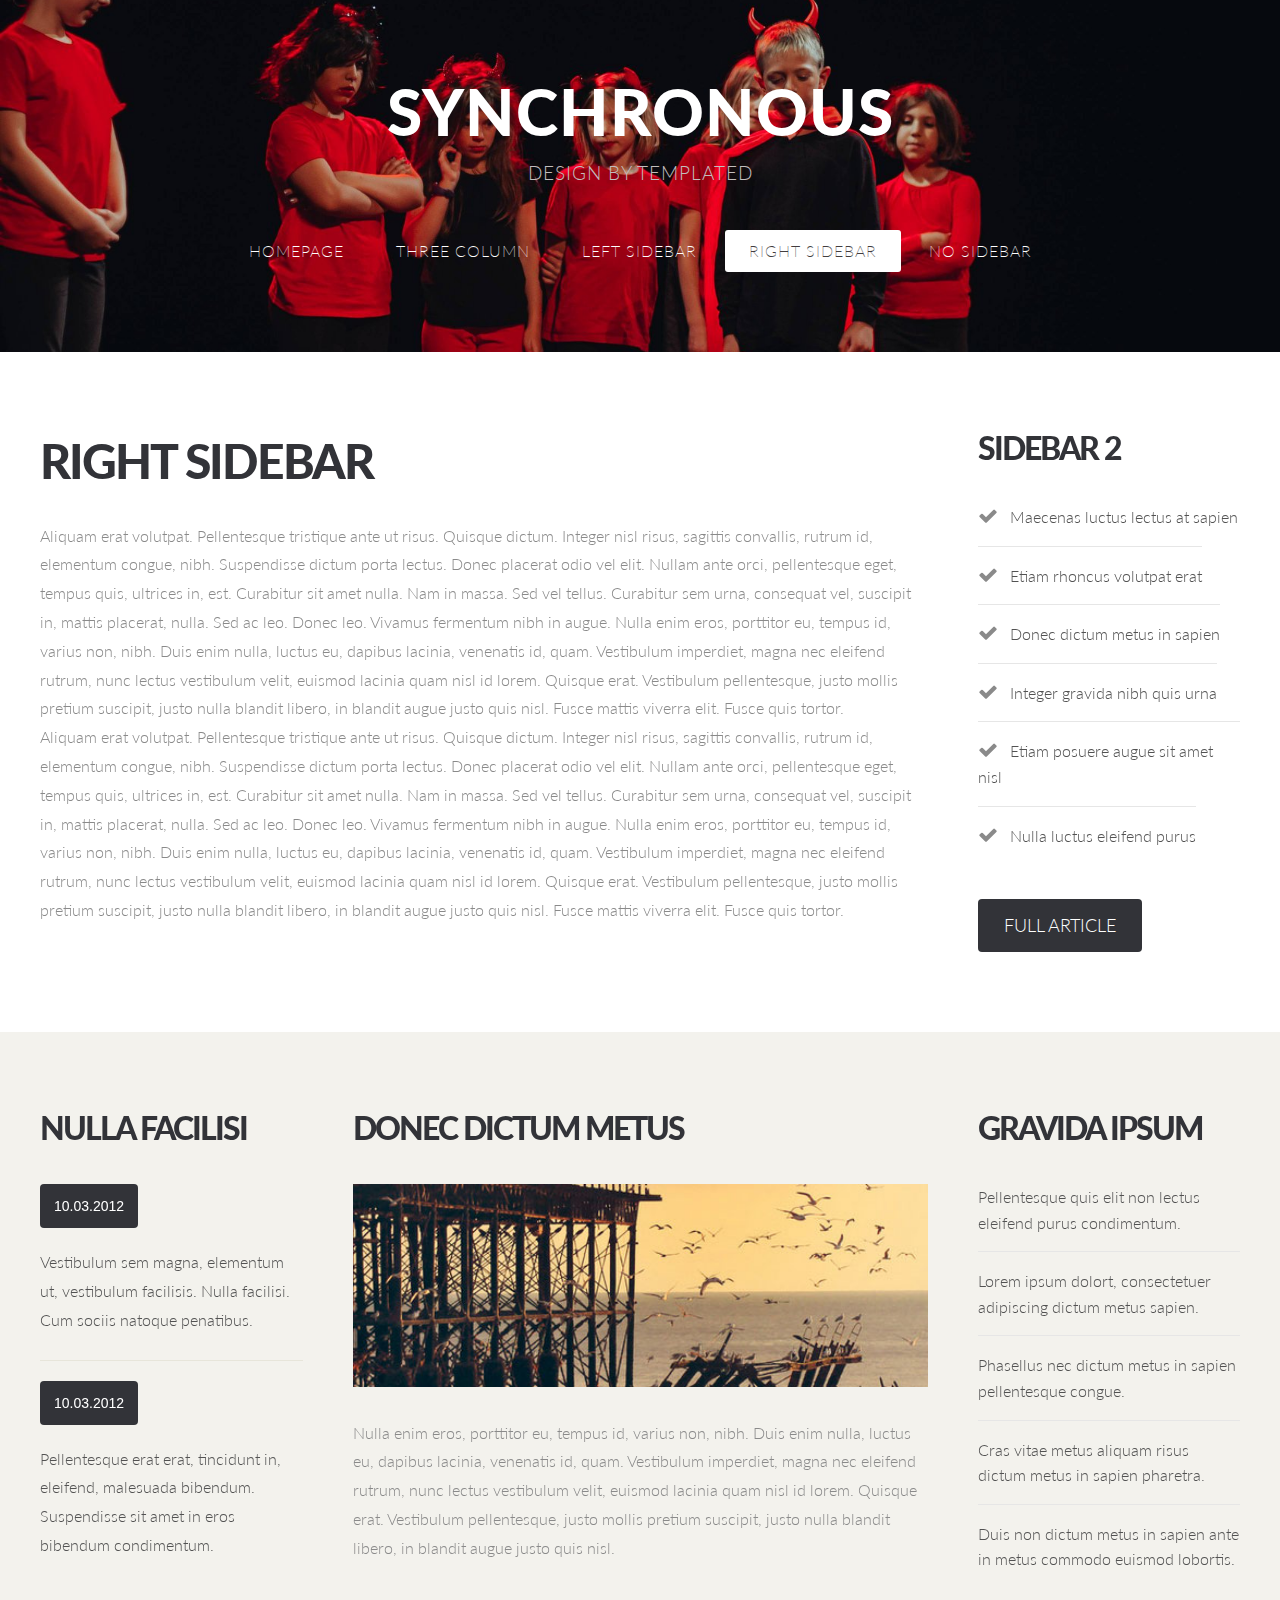
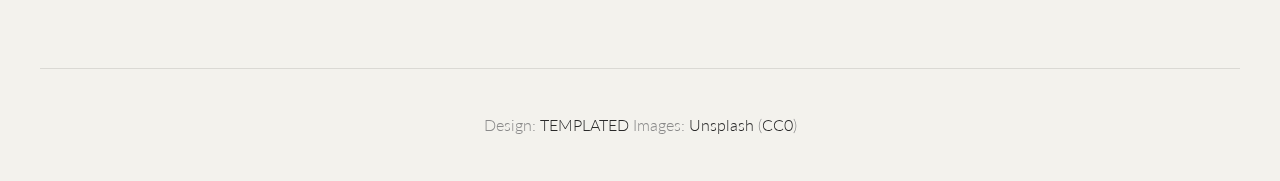
<file: twocolumn2.html>
<!DOCTYPE HTML>
<!--
	Synchronous by TEMPLATED
    templated.co @templatedco
    Released for free under the Creative Commons Attribution 3.0 license (templated.co/license)
-->
<html>
	<head>
		<title>Synchronous by TEMPLATED</title>
		<meta http-equiv="content-type" content="text/html; charset=utf-8" />
		<meta name="description" content="" />
		<meta name="keywords" content="" />
		<link href='http://fonts.googleapis.com/css?family=Lato:300,400,700,900' rel='stylesheet' type='text/css'>
		<!--[if lte IE 8]><script src="js/html5shiv.js"></script><![endif]-->
		<script src="http://ajax.googleapis.com/ajax/libs/jquery/1.11.0/jquery.min.js"></script>
		<script src="js/skel.min.js"></script>
		<script src="js/skel-panels.min.js"></script>
		<script src="js/init.js"></script>
		<noscript>
			<link rel="stylesheet" href="css/skel-noscript.css" />
			<link rel="stylesheet" href="css/style.css" />
		</noscript>
		<!--[if lte IE 8]><link rel="stylesheet" href="css/ie/v8.css" /><![endif]-->
		<!--[if lte IE 9]><link rel="stylesheet" href="css/ie/v9.css" /><![endif]-->
	</head>
	<body>
		<div id="wrapper">
			
			<!-- Header -->
			<div id="header">
				<div class="container"> 
					
					<!-- Logo -->
					<div id="logo">
						<h1><a href="#">Synchronous</a></h1>
						<span>Design by TEMPLATED</span>
					</div>
					
					<!-- Nav -->
					<nav id="nav">
						<ul>
							<li><a href="index.html">Homepage</a></li>
							<li><a href="threecolumn.html">Three Column</a></li>
							<li><a href="twocolumn1.html">Left Sidebar</a></li>
							<li class="active"><a href="twocolumn2.html">Right Sidebar</a></li>
							<li><a href="onecolumn.html">No Sidebar</a></li>
						</ul>
					</nav>
				</div>
			</div>
			<!-- /Header -->
			
			<div id="page">
				<div class="container">
					<div class="row">
						<div class="9u skel-cell-important">
							<section id="content" >
								<header>
									<h2>Right Sidebar</h2>
								</header>
								<p>Aliquam erat volutpat. Pellentesque tristique ante ut risus. Quisque dictum. Integer nisl risus, sagittis convallis, rutrum id, elementum congue, nibh. Suspendisse dictum porta lectus. Donec placerat odio vel elit. Nullam ante orci, pellentesque eget, tempus quis, ultrices in, est. Curabitur sit amet nulla. Nam in massa. Sed vel tellus. Curabitur sem urna, consequat vel, suscipit in, mattis placerat, nulla. Sed ac leo. Donec leo. Vivamus fermentum nibh in augue. Nulla enim eros, porttitor eu, tempus id, varius non, nibh. Duis enim nulla, luctus eu, dapibus lacinia, venenatis id, quam. Vestibulum imperdiet, magna nec eleifend rutrum, nunc lectus vestibulum velit, euismod lacinia quam nisl id lorem. Quisque erat. Vestibulum pellentesque, justo mollis pretium suscipit, justo nulla blandit libero, in blandit augue justo quis nisl. Fusce mattis viverra elit. Fusce quis tortor.</p>
								<p>Aliquam erat volutpat. Pellentesque tristique ante ut risus. Quisque dictum. Integer nisl risus, sagittis convallis, rutrum id, elementum congue, nibh. Suspendisse dictum porta lectus. Donec placerat odio vel elit. Nullam ante orci, pellentesque eget, tempus quis, ultrices in, est. Curabitur sit amet nulla. Nam in massa. Sed vel tellus. Curabitur sem urna, consequat vel, suscipit in, mattis placerat, nulla. Sed ac leo. Donec leo. Vivamus fermentum nibh in augue. Nulla enim eros, porttitor eu, tempus id, varius non, nibh. Duis enim nulla, luctus eu, dapibus lacinia, venenatis id, quam. Vestibulum imperdiet, magna nec eleifend rutrum, nunc lectus vestibulum velit, euismod lacinia quam nisl id lorem. Quisque erat. Vestibulum pellentesque, justo mollis pretium suscipit, justo nulla blandit libero, in blandit augue justo quis nisl. Fusce mattis viverra elit. Fusce quis tortor.<br>
								</p>
							</section>
						</div>
						<div class="3u">
							<section id="sidebard2">
								<header>
									<h2>Sidebar 2</h2>
								</header>
								<ul class="style1">
									<li class="first"><span class="fa fa-check"></span><a href="#">Maecenas luctus lectus at sapien</a></li>
									<li><span class="fa fa-check"></span><a href="#">Etiam rhoncus volutpat erat</a></li>
									<li><span class="fa fa-check"></span><a href="#">Donec dictum metus in sapien</a></li>
									<li><span class="fa fa-check"></span><a href="#">Integer gravida nibh quis urna</a></li>
									<li><span class="fa fa-check"></span><a href="#">Etiam posuere augue sit amet nisl</a></li>
									<li><span class="fa fa-check"></span><a href="#">Nulla luctus eleifend purus</a></li>
								</ul>
								<a href="#" class="button">Full Article</a>
							</section>
						</div>
					</div>

				</div>	
			</div>


			<!-- Footer -->
			<div id="footer">
				<div class="container">
					<div class="row">
						<div class="3u">
							<section id="box1">
								<header>
									<h2>Nulla facilisi</h2>
								</header>
								<ul class="style3">
									<li class="first">
										<p class="date"><a href="#">10.03.2012</a></p>
										<p><a href="#">Vestibulum sem magna, elementum ut, vestibulum facilisis. Nulla facilisi. Cum sociis natoque penatibus.</a></p>
									</li>
									<li>
										<p class="date"><a href="#">10.03.2012</a></p>
										<p><a href="#">Pellentesque erat erat, tincidunt in, eleifend, malesuada bibendum. Suspendisse sit amet  in eros bibendum condimentum. </a> </p>
									</li>
								</ul>
							</section>
						</div>
						<div class="6u">
							<section id="box2">
								<header>
									<h2>Donec dictum metus</h2>
								</header>
								<div> <a href="#" class="image full"><img src="images/pics02.jpg" alt=""></a> </div>
								<p>Nulla enim eros, porttitor eu, tempus id, varius non, nibh. Duis enim nulla, luctus eu, dapibus lacinia, venenatis id, quam. Vestibulum imperdiet, magna nec eleifend rutrum, nunc lectus vestibulum velit, euismod lacinia quam nisl id lorem. Quisque erat. Vestibulum pellentesque, justo mollis pretium suscipit, justo nulla blandit libero, in blandit augue justo quis nisl.</p>
							</section>
						</div>
						<div class="3u">
							<section id="box3">
								<header>
									<h2>Gravida ipsum</h2>
								</header>
								<ul class="style1">
									<li class="first"><a href="#">Pellentesque quis elit non lectus eleifend purus condimentum.</a></li>
									<li><a href="#">Lorem ipsum dolort, consectetuer adipiscing dictum metus sapien.</a></li>
									<li><a href="#">Phasellus nec dictum metus in sapien pellentesque congue.</a></li>
									<li><a href="#">Cras vitae metus aliquam risus dictum metus in sapien pharetra.</a></li>
									<li><a href="#">Duis non dictum metus in sapien ante in metus commodo euismod lobortis.</a></li>
								</ul>
							</section>
						</div>
					</div>
				</div>
			</div>

			<!-- Copyright -->
			<div id="copyright">
				<div class="container">
					Design: <a href="http://templated.co">TEMPLATED</a> Images: <a href="http://unsplash.com">Unsplash</a> (<a href="http://unsplash.com/cc0">CC0</a>)
				</div>
			</div>
			
		</div>
	</body>
</html>
</file>
<file: css/style.css>
/*
	Synchronous by TEMPLATED
    templated.co @templatedco
    Released for free under the Creative Commons Attribution 3.0 license (templated.co/license)
*/

@charset 'UTF-8';
@font-face{font-family:'FontAwesome';src:url('font/fontawesome-webfont.eot?v=4.0.1');src:url('font/fontawesome-webfont.eot?#iefix&v=4.0.1') format('embedded-opentype'),url('font/fontawesome-webfont.woff?v=4.0.1') format('woff'),url('font/fontawesome-webfont.ttf?v=4.0.1') format('truetype'),url('font/fontawesome-webfont.svg?v=4.0.1#fontawesomeregular') format('svg');font-weight:normal;font-style:normal}

/*********************************************************************************/
/* Basic                                                                         */
/*********************************************************************************/

	body {
		margin: 0px;
		padding: 0px;
		background: #f3f2ed;
		font-family: 'Lato', sans-serif;
		font-size: 12pt;
		font-weight: 300;
		color: #8A8A8A;
	}

	h1 {
		margin: 0px;
		padding: 0px;
		font-weight: 300;
	}

	h2{
		margin: 0px;
		padding: 0px;
		font-weight: 500;
		font-size: 2em;
		color: #323338;
	}

	h3 {
		margin: 0px;
		padding: 0px;
		font-weight: 500;
		font-size: 1em;
		/*color: #323338;*/
		margin-bottom: 1em;
		margin-top: 0.5em;
	}


	p {
		margin-bottom: 0em;
		line-height: 180%;
	}

	a {
		color: #2A2A2A;
	}

	strong {
		font-weight: 700;
		color: #2A2A2A;
	}

	.italique {font-style: italic;}

	/* Images */

		.image
		{
			display: inline-block;
		}
		
			.image img
			{
				display: block;
				width: 100%;
			}

			.image.featured
			{
				display: block;
				width: 100%;
				margin: 0 0 2em 0;
			}
			
			.image.full
			{
				display: block;
				width: 100%;
				margin: 0 0 2em 0;
			}
			
			.image.left
			{
				float: left;
				margin: 0 2em 2em 0;
			}
			
			.image.centered
			{
				display: block;
				margin: 0 0 2em 0;
			}

				.image.centered img
				{
					margin: 0 auto;
					width: auto;
				}


	header
	{
		margin-bottom: 2.5em;
	}

	header h2
	{
		letter-spacing: -2px;
		text-transform: uppercase;
		font-weight: 900;
		font-size: 2em;
		color: #323338;
	}

	header .byline
	{
	}
	
/*********************************************************************************/
/* Icons                                                                         */
/* Powered by Font Awesome by Dave Gandy | http://fontawesome.io                 */
/* Licensed under the SIL OFL 1.1 (font), MIT (CSS)                              */
/*********************************************************************************/

	.fa
	{
		text-decoration: none;
	}

		.fa.solo
		{
		}
		
			.fa.solo span
			{
				display: none;
			}

		.fa:before
		{
			display:inline-block;
			font-family: FontAwesome;
			font-size: 1.25em;
			text-decoration: none;
			font-style: normal;
			font-weight: normal;
			line-height: 1;
			-webkit-font-smoothing:antialiased;
			-moz-osx-font-smoothing:grayscale;
		}

		.fa-lg{font-size:1.3333333333333333em;line-height:.75em;vertical-align:-15%}
		.fa-2x{font-size:2em}
		.fa-3x{font-size:3em}
		.fa-4x{font-size:4em}
		.fa-5x{font-size:5em}
		.fa-fw{width:1.2857142857142858em;text-align:center}
		.fa-ul{padding-left:0;margin-left:2.142857142857143em;list-style-type:none}.fa-ul>li{position:relative}
		.fa-li{position:absolute;left:-2.142857142857143em;width:2.142857142857143em;top:.14285714285714285em;text-align:center}.fa-li.fa-lg{left:-1.8571428571428572em}
		.fa-border{padding:.2em .25em .15em;border:solid .08em #eee;border-radius:.1em}
		.pull-right{float:right}
		.pull-left{float:left}
		.fa.pull-left{margin-right:.3em}
		.fa.pull-right{margin-left:.3em}
		.fa-spin{-webkit-animation:spin 2s infinite linear;-moz-animation:spin 2s infinite linear;-o-animation:spin 2s infinite linear;animation:spin 2s infinite linear}
		@-moz-keyframes spin{0%{-moz-transform:rotate(0deg)} 100%{-moz-transform:rotate(359deg)}}@-webkit-keyframes spin{0%{-webkit-transform:rotate(0deg)} 100%{-webkit-transform:rotate(359deg)}}@-o-keyframes spin{0%{-o-transform:rotate(0deg)} 100%{-o-transform:rotate(359deg)}}@-ms-keyframes spin{0%{-ms-transform:rotate(0deg)} 100%{-ms-transform:rotate(359deg)}}@keyframes spin{0%{transform:rotate(0deg)} 100%{transform:rotate(359deg)}}.fa-rotate-90{filter:progid:DXImageTransform.Microsoft.BasicImage(rotation=1);-webkit-transform:rotate(90deg);-moz-transform:rotate(90deg);-ms-transform:rotate(90deg);-o-transform:rotate(90deg);transform:rotate(90deg)}
		.fa-rotate-180{filter:progid:DXImageTransform.Microsoft.BasicImage(rotation=2);-webkit-transform:rotate(180deg);-moz-transform:rotate(180deg);-ms-transform:rotate(180deg);-o-transform:rotate(180deg);transform:rotate(180deg)}
		.fa-rotate-270{filter:progid:DXImageTransform.Microsoft.BasicImage(rotation=3);-webkit-transform:rotate(270deg);-moz-transform:rotate(270deg);-ms-transform:rotate(270deg);-o-transform:rotate(270deg);transform:rotate(270deg)}
		.fa-flip-horizontal{filter:progid:DXImageTransform.Microsoft.BasicImage(rotation=0, mirror=1);-webkit-transform:scale(-1, 1);-moz-transform:scale(-1, 1);-ms-transform:scale(-1, 1);-o-transform:scale(-1, 1);transform:scale(-1, 1)}
		.fa-flip-vertical{filter:progid:DXImageTransform.Microsoft.BasicImage(rotation=2, mirror=1);-webkit-transform:scale(1, -1);-moz-transform:scale(1, -1);-ms-transform:scale(1, -1);-o-transform:scale(1, -1);transform:scale(1, -1)}
		.fa-stack{position:relative;display:inline-block;width:2em;height:2em;line-height:2em;vertical-align:middle}
		.fa-stack-1x,.fa-stack-2x{position:absolute;left:0;width:100%;text-align:center}
		.fa-stack-1x{line-height:inherit}
		.fa-stack-2x{font-size:2em}
		.fa-inverse{color:#fff}
		.fa-glass:before{content:"\f000"}
		.fa-music:before{content:"\f001"}
		.fa-search:before{content:"\f002"}
		.fa-envelope-o:before{content:"\f003"}
		.fa-heart:before{content:"\f004"}
		.fa-star:before{content:"\f005"}
		.fa-star-o:before{content:"\f006"}
		.fa-user:before{content:"\f007"}
		.fa-film:before{content:"\f008"}
		.fa-th-large:before{content:"\f009"}
		.fa-th:before{content:"\f00a"}
		.fa-th-list:before{content:"\f00b"}
		.fa-check:before{content:"\f00c"}
		.fa-times:before{content:"\f00d"}
		.fa-search-plus:before{content:"\f00e"}
		.fa-search-minus:before{content:"\f010"}
		.fa-power-off:before{content:"\f011"}
		.fa-signal:before{content:"\f012"}
		.fa-gear:before,.fa-cog:before{content:"\f013"}
		.fa-trash-o:before{content:"\f014"}
		.fa-home:before{content:"\f015"}
		.fa-file-o:before{content:"\f016"}
		.fa-clock-o:before{content:"\f017"}
		.fa-road:before{content:"\f018"}
		.fa-download:before{content:"\f019"}
		.fa-arrow-circle-o-down:before{content:"\f01a"}
		.fa-arrow-circle-o-up:before{content:"\f01b"}
		.fa-inbox:before{content:"\f01c"}
		.fa-play-circle-o:before{content:"\f01d"}
		.fa-rotate-right:before,.fa-repeat:before{content:"\f01e"}
		.fa-refresh:before{content:"\f021"}
		.fa-list-alt:before{content:"\f022"}
		.fa-lock:before{content:"\f023"}
		.fa-flag:before{content:"\f024"}
		.fa-headphones:before{content:"\f025"}
		.fa-volume-off:before{content:"\f026"}
		.fa-volume-down:before{content:"\f027"}
		.fa-volume-up:before{content:"\f028"}
		.fa-qrcode:before{content:"\f029"}
		.fa-barcode:before{content:"\f02a"}
		.fa-tag:before{content:"\f02b"}
		.fa-tags:before{content:"\f02c"}
		.fa-book:before{content:"\f02d"}
		.fa-bookmark:before{content:"\f02e"}
		.fa-print:before{content:"\f02f"}
		.fa-camera:before{content:"\f030"}
		.fa-font:before{content:"\f031"}
		.fa-bold:before{content:"\f032"}
		.fa-italic:before{content:"\f033"}
		.fa-text-height:before{content:"\f034"}
		.fa-text-width:before{content:"\f035"}
		.fa-align-left:before{content:"\f036"}
		.fa-align-center:before{content:"\f037"}
		.fa-align-right:before{content:"\f038"}
		.fa-align-justify:before{content:"\f039"}
		.fa-list:before{content:"\f03a"}
		.fa-dedent:before,.fa-outdent:before{content:"\f03b"}
		.fa-indent:before{content:"\f03c"}
		.fa-video-camera:before{content:"\f03d"}
		.fa-picture-o:before{content:"\f03e"}
		.fa-pencil:before{content:"\f040"}
		.fa-map-marker:before{content:"\f041"}
		.fa-adjust:before{content:"\f042"}
		.fa-tint:before{content:"\f043"}
		.fa-edit:before,.fa-pencil-square-o:before{content:"\f044"}
		.fa-share-square-o:before{content:"\f045"}
		.fa-check-square-o:before{content:"\f046"}
		.fa-move:before{content:"\f047"}
		.fa-step-backward:before{content:"\f048"}
		.fa-fast-backward:before{content:"\f049"}
		.fa-backward:before{content:"\f04a"}
		.fa-play:before{content:"\f04b"}
		.fa-pause:before{content:"\f04c"}
		.fa-stop:before{content:"\f04d"}
		.fa-forward:before{content:"\f04e"}
		.fa-fast-forward:before{content:"\f050"}
		.fa-step-forward:before{content:"\f051"}
		.fa-eject:before{content:"\f052"}
		.fa-chevron-left:before{content:"\f053"}
		.fa-chevron-right:before{content:"\f054"}
		.fa-plus-circle:before{content:"\f055"}
		.fa-minus-circle:before{content:"\f056"}
		.fa-times-circle:before{content:"\f057"}
		.fa-check-circle:before{content:"\f058"}
		.fa-question-circle:before{content:"\f059"}
		.fa-info-circle:before{content:"\f05a"}
		.fa-crosshairs:before{content:"\f05b"}
		.fa-times-circle-o:before{content:"\f05c"}
		.fa-check-circle-o:before{content:"\f05d"}
		.fa-ban:before{content:"\f05e"}
		.fa-arrow-left:before{content:"\f060"}
		.fa-arrow-right:before{content:"\f061"}
		.fa-arrow-up:before{content:"\f062"}
		.fa-arrow-down:before{content:"\f063"}
		.fa-mail-forward:before,.fa-share:before{content:"\f064"}
		.fa-resize-full:before{content:"\f065"}
		.fa-resize-small:before{content:"\f066"}
		.fa-plus:before{content:"\f067"}
		.fa-minus:before{content:"\f068"}
		.fa-asterisk:before{content:"\f069"}
		.fa-exclamation-circle:before{content:"\f06a"}
		.fa-gift:before{content:"\f06b"}
		.fa-leaf:before{content:"\f06c"}
		.fa-fire:before{content:"\f06d"}
		.fa-eye:before{content:"\f06e"}
		.fa-eye-slash:before{content:"\f070"}
		.fa-warning:before,.fa-exclamation-triangle:before{content:"\f071"}
		.fa-plane:before{content:"\f072"}
		.fa-calendar:before{content:"\f073"}
		.fa-random:before{content:"\f074"}
		.fa-comment:before{content:"\f075"}
		.fa-magnet:before{content:"\f076"}
		.fa-chevron-up:before{content:"\f077"}
		.fa-chevron-down:before{content:"\f078"}
		.fa-retweet:before{content:"\f079"}
		.fa-shopping-cart:before{content:"\f07a"}
		.fa-folder:before{content:"\f07b"}
		.fa-folder-open:before{content:"\f07c"}
		.fa-resize-vertical:before{content:"\f07d"}
		.fa-resize-horizontal:before{content:"\f07e"}
		.fa-bar-chart-o:before{content:"\f080"}
		.fa-twitter-square:before{content:"\f081"}
		.fa-facebook-square:before{content:"\f082"}
		.fa-camera-retro:before{content:"\f083"}
		.fa-key:before{content:"\f084"}
		.fa-gears:before,.fa-cogs:before{content:"\f085"}
		.fa-comments:before{content:"\f086"}
		.fa-thumbs-o-up:before{content:"\f087"}
		.fa-thumbs-o-down:before{content:"\f088"}
		.fa-star-half:before{content:"\f089"}
		.fa-heart-o:before{content:"\f08a"}
		.fa-sign-out:before{content:"\f08b"}
		.fa-linkedin-square:before{content:"\f08c"}
		.fa-thumb-tack:before{content:"\f08d"}
		.fa-external-link:before{content:"\f08e"}
		.fa-sign-in:before{content:"\f090"}
		.fa-trophy:before{content:"\f091"}
		.fa-github-square:before{content:"\f092"}
		.fa-upload:before{content:"\f093"}
		.fa-lemon-o:before{content:"\f094"}
		.fa-phone:before{content:"\f095"}
		.fa-square-o:before{content:"\f096"}
		.fa-bookmark-o:before{content:"\f097"}
		.fa-phone-square:before{content:"\f098"}
		.fa-twitter:before{content:"\f099"}
		.fa-facebook:before{content:"\f09a"}
		.fa-github:before{content:"\f09b"}
		.fa-unlock:before{content:"\f09c"}
		.fa-credit-card:before{content:"\f09d"}
		.fa-rss:before{content:"\f09e"}
		.fa-hdd-o:before{content:"\f0a0"}
		.fa-bullhorn:before{content:"\f0a1"}
		.fa-bell:before{content:"\f0f3"}
		.fa-certificate:before{content:"\f0a3"}
		.fa-hand-o-right:before{content:"\f0a4"}
		.fa-hand-o-left:before{content:"\f0a5"}
		.fa-hand-o-up:before{content:"\f0a6"}
		.fa-hand-o-down:before{content:"\f0a7"}
		.fa-arrow-circle-left:before{content:"\f0a8"}
		.fa-arrow-circle-right:before{content:"\f0a9"}
		.fa-arrow-circle-up:before{content:"\f0aa"}
		.fa-arrow-circle-down:before{content:"\f0ab"}
		.fa-globe:before{content:"\f0ac"}
		.fa-wrench:before{content:"\f0ad"}
		.fa-tasks:before{content:"\f0ae"}
		.fa-filter:before{content:"\f0b0"}
		.fa-briefcase:before{content:"\f0b1"}
		.fa-fullscreen:before{content:"\f0b2"}
		.fa-group:before{content:"\f0c0"}
		.fa-chain:before,.fa-link:before{content:"\f0c1"}
		.fa-cloud:before{content:"\f0c2"}
		.fa-flask:before{content:"\f0c3"}
		.fa-cut:before,.fa-scissors:before{content:"\f0c4"}
		.fa-copy:before,.fa-files-o:before{content:"\f0c5"}
		.fa-paperclip:before{content:"\f0c6"}
		.fa-save:before,.fa-floppy-o:before{content:"\f0c7"}
		.fa-square:before{content:"\f0c8"}
		.fa-reorder:before{content:"\f0c9"}
		.fa-list-ul:before{content:"\f0ca"}
		.fa-list-ol:before{content:"\f0cb"}
		.fa-strikethrough:before{content:"\f0cc"}
		.fa-underline:before{content:"\f0cd"}
		.fa-table:before{content:"\f0ce"}
		.fa-magic:before{content:"\f0d0"}
		.fa-truck:before{content:"\f0d1"}
		.fa-pinterest:before{content:"\f0d2"}
		.fa-pinterest-square:before{content:"\f0d3"}
		.fa-google-plus-square:before{content:"\f0d4"}
		.fa-google-plus:before{content:"\f0d5"}
		.fa-money:before{content:"\f0d6"}
		.fa-caret-down:before{content:"\f0d7"}
		.fa-caret-up:before{content:"\f0d8"}
		.fa-caret-left:before{content:"\f0d9"}
		.fa-caret-right:before{content:"\f0da"}
		.fa-columns:before{content:"\f0db"}
		.fa-unsorted:before,.fa-sort:before{content:"\f0dc"}
		.fa-sort-down:before,.fa-sort-asc:before{content:"\f0dd"}
		.fa-sort-up:before,.fa-sort-desc:before{content:"\f0de"}
		.fa-envelope:before{content:"\f0e0"}
		.fa-linkedin:before{content:"\f0e1"}
		.fa-rotate-left:before,.fa-undo:before{content:"\f0e2"}
		.fa-legal:before,.fa-gavel:before{content:"\f0e3"}
		.fa-dashboard:before,.fa-tachometer:before{content:"\f0e4"}
		.fa-comment-o:before{content:"\f0e5"}
		.fa-comments-o:before{content:"\f0e6"}
		.fa-flash:before,.fa-bolt:before{content:"\f0e7"}
		.fa-sitemap:before{content:"\f0e8"}
		.fa-umbrella:before{content:"\f0e9"}
		.fa-paste:before,.fa-clipboard:before{content:"\f0ea"}
		.fa-lightbulb-o:before{content:"\f0eb"}
		.fa-exchange:before{content:"\f0ec"}
		.fa-cloud-download:before{content:"\f0ed"}
		.fa-cloud-upload:before{content:"\f0ee"}
		.fa-user-md:before{content:"\f0f0"}
		.fa-stethoscope:before{content:"\f0f1"}
		.fa-suitcase:before{content:"\f0f2"}
		.fa-bell-o:before{content:"\f0a2"}
		.fa-coffee:before{content:"\f0f4"}
		.fa-cutlery:before{content:"\f0f5"}
		.fa-file-text-o:before{content:"\f0f6"}
		.fa-building:before{content:"\f0f7"}
		.fa-hospital:before{content:"\f0f8"}
		.fa-ambulance:before{content:"\f0f9"}
		.fa-medkit:before{content:"\f0fa"}
		.fa-fighter-jet:before{content:"\f0fb"}
		.fa-beer:before{content:"\f0fc"}
		.fa-h-square:before{content:"\f0fd"}
		.fa-plus-square:before{content:"\f0fe"}
		.fa-angle-double-left:before{content:"\f100"}
		.fa-angle-double-right:before{content:"\f101"}
		.fa-angle-double-up:before{content:"\f102"}
		.fa-angle-double-down:before{content:"\f103"}
		.fa-angle-left:before{content:"\f104"}
		.fa-angle-right:before{content:"\f105"}
		.fa-angle-up:before{content:"\f106"}
		.fa-angle-down:before{content:"\f107"}
		.fa-desktop:before{content:"\f108"}
		.fa-laptop:before{content:"\f109"}
		.fa-tablet:before{content:"\f10a"}
		.fa-mobile-phone:before,.fa-mobile:before{content:"\f10b"}
		.fa-circle-o:before{content:"\f10c"}
		.fa-quote-left:before{content:"\f10d"}
		.fa-quote-right:before{content:"\f10e"}
		.fa-spinner:before{content:"\f110"}
		.fa-circle:before{content:"\f111"}
		.fa-mail-reply:before,.fa-reply:before{content:"\f112"}
		.fa-github-alt:before{content:"\f113"}
		.fa-folder-o:before{content:"\f114"}
		.fa-folder-open-o:before{content:"\f115"}
		.fa-expand-o:before{content:"\f116"}
		.fa-collapse-o:before{content:"\f117"}
		.fa-smile-o:before{content:"\f118"}
		.fa-frown-o:before{content:"\f119"}
		.fa-meh-o:before{content:"\f11a"}
		.fa-gamepad:before{content:"\f11b"}
		.fa-keyboard-o:before{content:"\f11c"}
		.fa-flag-o:before{content:"\f11d"}
		.fa-flag-checkered:before{content:"\f11e"}
		.fa-terminal:before{content:"\f120"}
		.fa-code:before{content:"\f121"}
		.fa-reply-all:before{content:"\f122"}
		.fa-mail-reply-all:before{content:"\f122"}
		.fa-star-half-empty:before,.fa-star-half-full:before,.fa-star-half-o:before{content:"\f123"}
		.fa-location-arrow:before{content:"\f124"}
		.fa-crop:before{content:"\f125"}
		.fa-code-fork:before{content:"\f126"}
		.fa-unlink:before,.fa-chain-broken:before{content:"\f127"}
		.fa-question:before{content:"\f128"}
		.fa-info:before{content:"\f129"}
		.fa-exclamation:before{content:"\f12a"}
		.fa-superscript:before{content:"\f12b"}
		.fa-subscript:before{content:"\f12c"}
		.fa-eraser:before{content:"\f12d"}
		.fa-puzzle-piece:before{content:"\f12e"}
		.fa-microphone:before{content:"\f130"}
		.fa-microphone-slash:before{content:"\f131"}
		.fa-shield:before{content:"\f132"}
		.fa-calendar-o:before{content:"\f133"}
		.fa-fire-extinguisher:before{content:"\f134"}
		.fa-rocket:before{content:"\f135"}
		.fa-maxcdn:before{content:"\f136"}
		.fa-chevron-circle-left:before{content:"\f137"}
		.fa-chevron-circle-right:before{content:"\f138"}
		.fa-chevron-circle-up:before{content:"\f139"}
		.fa-chevron-circle-down:before{content:"\f13a"}
		.fa-html5:before{content:"\f13b"}
		.fa-css3:before{content:"\f13c"}
		.fa-anchor:before{content:"\f13d"}
		.fa-unlock-o:before{content:"\f13e"}
		.fa-bullseye:before{content:"\f140"}
		.fa-ellipsis-horizontal:before{content:"\f141"}
		.fa-ellipsis-vertical:before{content:"\f142"}
		.fa-rss-square:before{content:"\f143"}
		.fa-play-circle:before{content:"\f144"}
		.fa-ticket:before{content:"\f145"}
		.fa-minus-square:before{content:"\f146"}
		.fa-minus-square-o:before{content:"\f147"}
		.fa-level-up:before{content:"\f148"}
		.fa-level-down:before{content:"\f149"}
		.fa-check-square:before{content:"\f14a"}
		.fa-pencil-square:before{content:"\f14b"}
		.fa-external-link-square:before{content:"\f14c"}
		.fa-share-square:before{content:"\f14d"}
		.fa-compass:before{content:"\f14e"}
		.fa-toggle-down:before,.fa-caret-square-o-down:before{content:"\f150"}
		.fa-toggle-up:before,.fa-caret-square-o-up:before{content:"\f151"}
		.fa-toggle-right:before,.fa-caret-square-o-right:before{content:"\f152"}
		.fa-euro:before,.fa-eur:before{content:"\f153"}
		.fa-gbp:before{content:"\f154"}
		.fa-dollar:before,.fa-usd:before{content:"\f155"}
		.fa-rupee:before,.fa-inr:before{content:"\f156"}
		.fa-cny:before,.fa-rmb:before,.fa-yen:before,.fa-jpy:before{content:"\f157"}
		.fa-ruble:before,.fa-rouble:before,.fa-rub:before{content:"\f158"}
		.fa-won:before,.fa-krw:before{content:"\f159"}
		.fa-bitcoin:before,.fa-btc:before{content:"\f15a"}
		.fa-file:before{content:"\f15b"}
		.fa-file-text:before{content:"\f15c"}
		.fa-sort-alpha-asc:before{content:"\f15d"}
		.fa-sort-alpha-desc:before{content:"\f15e"}
		.fa-sort-amount-asc:before{content:"\f160"}
		.fa-sort-amount-desc:before{content:"\f161"}
		.fa-sort-numeric-asc:before{content:"\f162"}
		.fa-sort-numeric-desc:before{content:"\f163"}
		.fa-thumbs-up:before{content:"\f164"}
		.fa-thumbs-down:before{content:"\f165"}
		.fa-youtube-square:before{content:"\f166"}
		.fa-youtube:before{content:"\f167"}
		.fa-xing:before{content:"\f168"}
		.fa-xing-square:before{content:"\f169"}
		.fa-youtube-play:before{content:"\f16a"}
		.fa-dropbox:before{content:"\f16b"}
		.fa-stack-overflow:before{content:"\f16c"}
		.fa-instagram:before{content:"\f16d"}
		.fa-flickr:before{content:"\f16e"}
		.fa-adn:before{content:"\f170"}
		.fa-bitbucket:before{content:"\f171"}
		.fa-bitbucket-square:before{content:"\f172"}
		.fa-tumblr:before{content:"\f173"}
		.fa-tumblr-square:before{content:"\f174"}
		.fa-long-arrow-down:before{content:"\f175"}
		.fa-long-arrow-up:before{content:"\f176"}
		.fa-long-arrow-left:before{content:"\f177"}
		.fa-long-arrow-right:before{content:"\f178"}
		.fa-apple:before{content:"\f179"}
		.fa-windows:before{content:"\f17a"}
		.fa-android:before{content:"\f17b"}
		.fa-linux:before{content:"\f17c"}
		.fa-dribbble:before{content:"\f17d"}
		.fa-skype:before{content:"\f17e"}
		.fa-foursquare:before{content:"\f180"}
		.fa-trello:before{content:"\f181"}
		.fa-female:before{content:"\f182"}
		.fa-male:before{content:"\f183"}
		.fa-gittip:before{content:"\f184"}
		.fa-sun-o:before{content:"\f185"}
		.fa-moon-o:before{content:"\f186"}
		.fa-archive:before{content:"\f187"}
		.fa-bug:before{content:"\f188"}
		.fa-vk:before{content:"\f189"}
		.fa-weibo:before{content:"\f18a"}
		.fa-renren:before{content:"\f18b"}
		.fa-pagelines:before{content:"\f18c"}
		.fa-stack-exchange:before{content:"\f18d"}
		.fa-arrow-circle-o-right:before{content:"\f18e"}
		.fa-arrow-circle-o-left:before{content:"\f190"}
		.fa-toggle-left:before,.fa-caret-square-o-left:before{content:"\f191"}
		.fa-dot-circle-o:before{content:"\f192"}
		.fa-wheelchair:before{content:"\f193"}
		.fa-vimeo-square:before{content:"\f194"}
		.fa-turkish-lira:before,.fa-try:before{content:"\f195"}
	

/** LIST STYLE 1 */

ul.style1 {
	margin: 0px;
	padding: 0px 0px 0px 0px;
	list-style: none;
}

ul.style1 li {
	display: inline-block;
	padding: 1em 0em;
	border-top: 1px solid #E6E6E6;
	line-height: 160%;
}

ul.style1 span
{
	margin-right: 0.75em;
}

ul.style1 a {
	text-decoration: none;
	color: #525252;
}

ul.style1 a:hover {
	text-decoration: underline;
}

ul.style1 .first {
	border-top: none;
	padding-top: 0px;
}

/** LIST STYLE 3 */

ul.style3 {
	margin: 0px;
	padding: 0px;
	list-style: none;
}

ul.style3 li {
	padding: 20px 0px 25px 0px;
	border-top: 1px solid #E7E5DA;
}

ul.style3 a {
	display: block;
	text-decoration: none;
	color: #525252;
}

ul.style3 a:hover {
	text-decoration: underline;
}

ul.style3 .date {
	display: inline-block;
	margin: 0px 0px 20px 0px;
	padding: 1em 1em;
	background: #323338;
	border-radius: 4px;
	line-height: normal;
	text-align: center;
	text-transform: uppercase;
	font-family: 'Abel', sans-serif;
	font-size: 14px;
	color: #FFFFFF;
}

ul.style3 .date b {
}

ul.style3 .date a {
	color: #FFFFFF;
}

ul.style3 .date a:hover {
	text-decoration: none;
}

ul.style3 .first {
	padding-top: 0px;
	border-top: none;
}

/** BUTTON STYLE */

	/* Buttons */
		
		.button
		{
			position: relative;
			display: inline-block;
			margin-top: 2em;
			padding: 1em 1.5em;
			background: #323338;
			border-radius: 4px;
			text-decoration: none;
			text-transform: uppercase;
			font-size: 1.1em;
			color: #FFF;
			-moz-transition: color 0.35s ease-in-out, background-color 0.35s ease-in-out;
			-webkit-transition: color 0.35s ease-in-out, background-color 0.35s ease-in-out;
			-o-transition: color 0.35s ease-in-out, background-color 0.35s ease-in-out;
			-ms-transition: color 0.35s ease-in-out, background-color 0.35s ease-in-out;
			transition: color 0.35s ease-in-out, background-color 0.35s ease-in-out;
			cursor: pointer;
		}

			.button:hover
			{
				background: #1f2023;
				color: #FFF !important;
			}

.button-style {
	margin: 20px 0px 20px 0px;
}

.button-style a {
	padding: 7px 20px 7px 20px;
	background: #CEC3A0;
	border-radius: 5px;
	line-height: normal;
	text-align: center;
	text-transform: uppercase;
	text-decoration: none;
	text-shadow: 1px 1px 1px #8A8B71;
	font-family: 'Abel', sans-serif;
	font-size: 14px;
	color: #FFFFFF;
}

/*********************************************************************************/
/* Header                                                                        */
/*********************************************************************************/

	#header
	{
		position: relative;
		text-align: center;
		background: url(../images/diable1.jpg) no-repeat center;
		background-size: cover;
		color : white;	
	}


	#page {
		padding: 5em 0em;
		background: #FFF
	}
	
	#content header
	{
		margin-bottom: 2em !important;
	}

	#content header h2
	{
		line-height: 1.2em;
		font-size: 3em;
	}

	#content
	{
	}
	
	#footer
	{
		padding: 5em 0em;
	}


/*********************************************************************************/
/* Copyright                                                                     */
/*********************************************************************************/
	
	#copyright
	{
		position: relative;
		text-align: center;
	}
	
	#copyright .container
	{
		padding: 3em 0em;
		border-top: 1px solid;
		border-color: rgba(0,0,0,.1);
	}
	
	#copyright a
	{
		text-decoration: none;
	}
	
	
	#main
	{
		padding: 5em 0em;
		background: #FFF
	}
</file>
<file: css/ie/v8.css>
/*********************************************************************************/
/* Basic                                                                         */
/*********************************************************************************/

	.button
	{
		/*
		
		For elements that use border-radius, add the following:
		
			-ms-behavior: url('css/ie/PIE.htc');

		Note that PIE.htc requires its elements to be relative or absolute:

			position: relative;

		*/
	}
</file>
<file: css/ie/v9.css>
/*********************************************************************************/
/* Basic                                                                         */
/*********************************************************************************/
</file>
<file: css/skel-noscript.css>
/* Resets (http://meyerweb.com/eric/tools/css/reset/ | v2.0 | 20110126 | License: none (public domain)) */

	html,body,div,span,applet,object,iframe,h1,h2,h3,h4,h5,h6,p,blockquote,pre,a,abbr,acronym,address,big,cite,code,del,dfn,em,img,ins,kbd,q,s,samp,small,strike,strong,sub,sup,tt,var,b,u,i,center,dl,dt,dd,ol,ul,li,fieldset,form,label,legend,table,caption,tbody,tfoot,thead,tr,th,td,article,aside,canvas,details,embed,figure,figcaption,footer,header,hgroup,menu,nav,output,ruby,section,summary,time,mark,audio,video{margin:0;padding:0;border:0;font-size:100%;font:inherit;vertical-align:baseline;}article,aside,details,figcaption,figure,footer,header,hgroup,menu,nav,section{display:block;}body{line-height:1;}ol,ul{list-style:none;}blockquote,q{quotes:none;}blockquote:before,blockquote:after,q:before,q:after{content:'';content:none;}table{border-collapse:collapse;border-spacing:0;}body{-webkit-text-size-adjust:none}

/* Box Model */

	*, *:before, *:after {
		-moz-box-sizing: border-box;
		-webkit-box-sizing: border-box;
		-o-box-sizing: border-box;
		-ms-box-sizing: border-box;
		box-sizing: border-box;
	}

/* Container */

	body {
		min-width: 1200px;
	}

	.container {
		width: 1200px;
		margin-left: auto;
		margin-right: auto;
	}

	/* Modifiers */
	
		.container.small {
			width: 900px;
		}

		.container.big {
			width: 100%;
			max-width: 1500px;
			min-width: 1200px;
		}

/* Grid */

	/* Cells */

		.\31 2u { width: 100% }
		.\31 1u { width: 91.6666666667% }
		.\31 0u { width: 83.3333333333% }
		.\39 u { width: 75% }
		.\38 u { width: 66.6666666667% }
		.\37 u { width: 58.3333333333% }
		.\36 u { width: 50% }
		.\35 u { width: 41.6666666667% }
		.\34 u { width: 33.3333333333% }
		.\33 u { width: 25% }
		.\32 u { width: 16.6666666667% }
		.\31 u { width: 8.3333333333% }
		.\-11u { margin-left: 91.6666666667% }
		.\-10u { margin-left: 83.3333333333% }
		.\-9u { margin-left: 75% }
		.\-8u { margin-left: 66.6666666667% }
		.\-7u { margin-left: 58.3333333333% }
		.\-6u { margin-left: 50% }
		.\-5u { margin-left: 41.6666666667% }
		.\-4u { margin-left: 33.3333333333% }
		.\-3u { margin-left: 25% }
		.\-2u { margin-left: 16.6666666667% }
		.\-1u { margin-left: 8.3333333333% }

		.row > * {
			padding: 50px 0 0 50px;
			float: left;
			-moz-box-sizing: border-box;
			-webkit-box-sizing: border-box;
			-o-box-sizing: border-box;
			-ms-box-sizing: border-box;
			box-sizing: border-box;
		}

		.row + .row > * {
			padding-top: 50px;
		}

		.row {
			margin-left: -50px;
		}

	/* Rows */

		.row:after {
			content: '';
			display: block;
			clear: both;
			height: 0;
		}

		.row:first-child > * {
			padding-top: 0;
		}

		.row > * {
			padding-top: 0;
		}

		/* Modifiers */

			/* Flush */

				.row.flush {
					margin-left: 0;
				}

				.row.flush > * {
					padding: 0 !important;
				}

			/* Quarter */

				.row.quarter > * {
					padding: 12.5px 0 0 12.5px;
				}

				.row.quarter + .row.quarter > * {
					padding-top: 12.5px;
				}

				.row.quarter {
					margin-left: -12.5px;
				}

			/* Half */

				.row.half > * {
					padding: 25px 0 0 25px;
				}

				.row.half + .row.half > * {
					padding-top: 25px;
				}

				.row.half {
					margin-left: -25px;
				}

			/* One and (a) Half */

				.row.oneandhalf > * {
					padding: 75px 0 0 75px;
				}

				.row.oneandhalf + .row.oneandhalf > * {
					padding-top: 75px;
				}

				.row.oneandhalf {
					margin-left: -75px;
				}

			/* Double */

				.row.double > * {
					padding: 100px 0 0 100px;
				}

				.row.double + .row.double > * {
					padding-top: 100px;
				}

				.row.double {
					margin-left: -100px;
				}
</file>
